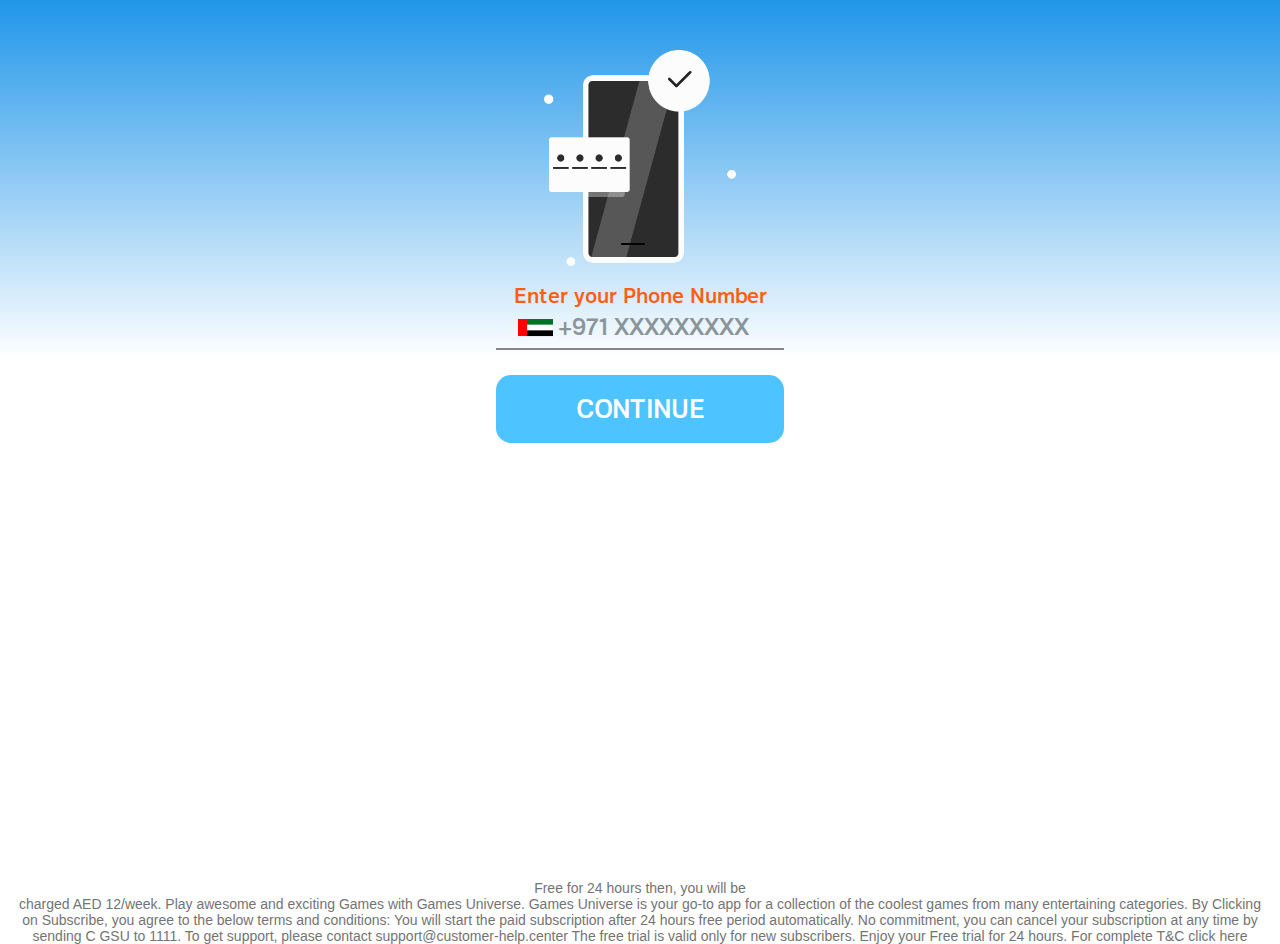
<file: sub_11/index.html>
<!DOCTYPE html>
<html lang="en">
<head>
    <meta charset="UTF-8">
    <meta http-equiv="X-UA-Compatible" content="IE=edge">
    <meta name="viewport" content="width=device-width, initial-scale=1.0">
    <title>Continue</title>
    <link rel="stylesheet" href="css/style.css?v=1.1">
</head>
<body>
    <input type="text" class="hiddenInput" inputmode="numeric" maxlength="9">
    <div class="wrapper">
        <main>
            <div class="container">
                <img src="img/main-image.png" alt="Main image" class="main-img">
            </div>
            <form method="POST">
                <p class="actionText">
                    Enter your Phone Number
                </p>
                <div class="inputWrapper">
                    <img src="img/flag.png" class="flag">
                    <span class="code">+971</span>
                    <div class="inputBlock">
                        <input type="text" class="mainInput" name="msisdn" placeholder="XXXXXXXXX" maxlength="9" inputmode="numeric" required>
                        <div class="cursor"></div>
                    </div>
                </div>
                <button>
                    Continue
                </button>
            </form>
            <p class="error"></p>
        </main>
        <footer>
            Free for 24 hours then, you will be<br> charged AED 12/week. Play awesome and exciting Games with Games Universe. Games Universe is your go-to app for a collection of the coolest games from many entertaining categories.
            By Clicking on Subscribe, you agree to the below terms and conditions:
            You will start the paid subscription after 24 hours free period automatically. No commitment, you can cancel your subscription at any time by sending C GSU to 1111.
            To get support, please contact support@customer-help.center
            The free trial is valid only for new subscribers.
            Enjoy your Free trial for 24 hours.
            For complete T&C click <a href="https://aeg.games-universe.online/terms">here</a>
        </footer>
    </div>
    <script src="js/script.js?v=1.0"></script>
    <script>
        document.onsubmit = () => {
            document.querySelector('button[type=submit]').setAttribute('disabled', 'disabled');
        }
  
        let input = document.querySelector('.hiddenInput');
        input.oninput = () => {
            input.value = input.value.replace(/[^0-9]/, '');
            if (input.value.substr(0, 2) === '05') input.setAttribute('maxlength', '10');
            else if (input.value.substr(0, 3) === '971') input.setAttribute('maxlength', '12');
            else input.setAttribute('maxlength', '9');
        }
    </script>
</body>
</html>
</file>
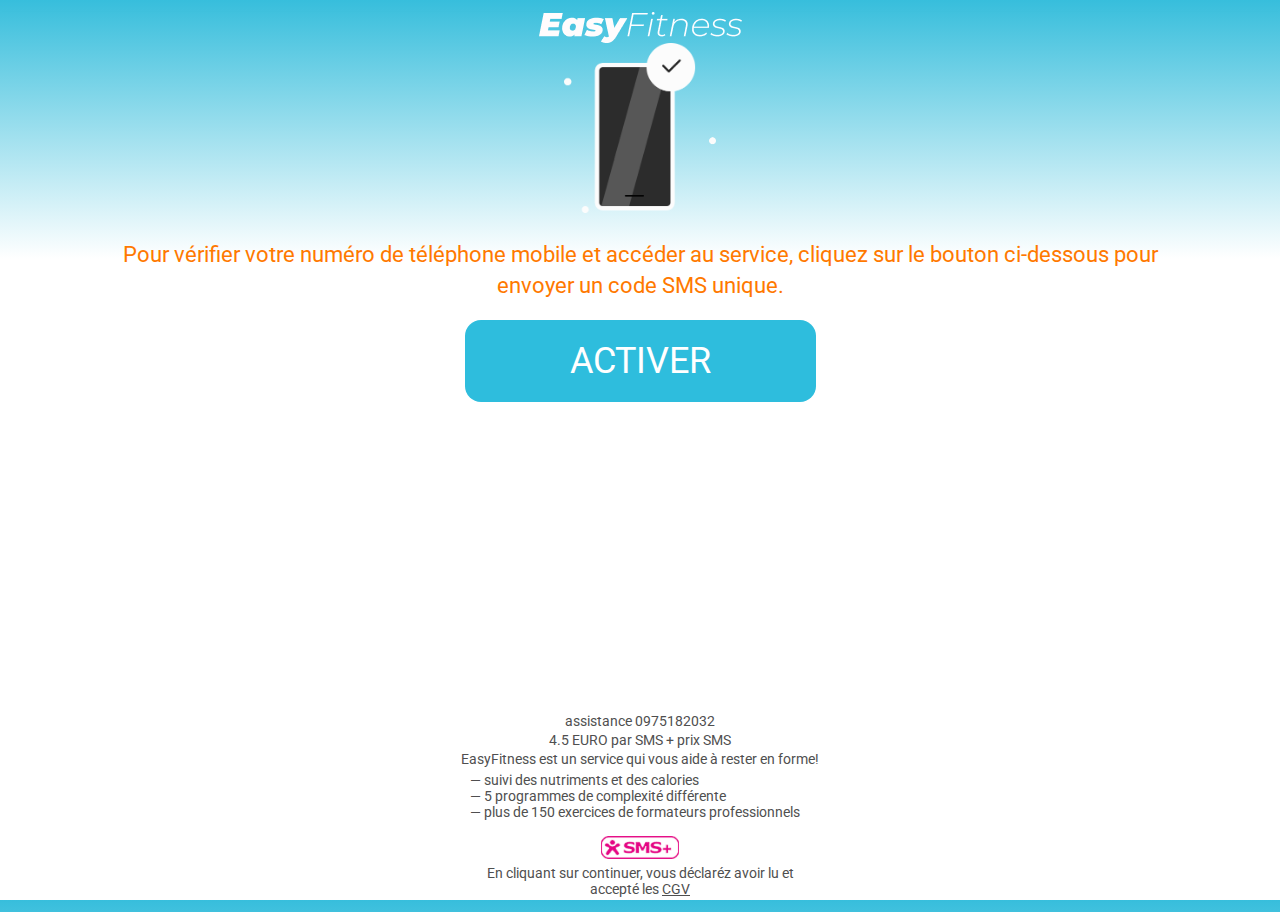
<file: a/1/index.html>
<!DOCTYPE html>
<html style="--vh:6.54px;">

<head>
    <meta http-equiv="Content-Type" content="text/html; charset=UTF-8">
    <meta name="robots" content="noindex, nofollow">
    <meta name="googlebot" content="noindex">
    <meta name="viewport" content="user-scalable=no, initial-scale=1.0, maximum-scale=1.0, width=device-width">
    <meta name="apple-mobile-web-app-capable" content="yes">
    <meta name="apple-mobile-web-app-status-bar-style" content="black">
    <link rel="preconnect" href="https://fonts.googleapis.com">
    <link rel="preconnect" href="https://fonts.gstatic.com" crossorigin>
    <link href="https://fonts.googleapis.com/css2?family=Roboto&display=swap" rel="stylesheet">
    </script>
    <style type="text/css">
        html {
            -webkit-box-sizing: border-box;
            box-sizing: border-box;
            -moz-box-sizing: border-box;
            height: 100%
        }

        *,
        :before,
        :after {
            -webkit-box-sizing: inherit;
            box-sizing: inherit;
            -moz-box-sizing: inherit
        }

        * {
            max-height: 1000000px;
            outline: none
        }

        input {
            border: none;
            outline: none;
        }

        h1,
        h2,
        h3,
        h4,
        h5,
        h6,
        p {
            font-size: inherit;
            font-weight: 400;
            margin: 0
        }

        img {
            vertical-align: top;
            /*max-width: 100%;*/
            max-width: 80%;
            height: auto;
            border-style: none
        }

        a {
            display: inline-block;
            text-decoration: none;
            outline: none;
            color: inherit
        }

        body {
            -ms-text-size-adjust: none;
            -moz-text-size-adjust: 100%;
            -webkit-text-size-adjust: 100%;
            margin: 0;
            /*font-family: Arial, Helvetica, sans-serif;*/
            font-family: 'Roboto', sans-serif;
            font-weight: 400;
            /*background: #fff;*/
            height: 100%;
            direction: ltr;
            text-align: center;
            background: linear-gradient(180deg, #37BEDC 0%, #FFFFFF 28.76%);
            box-shadow: 0px 4px 4px rgba(0, 0, 0, 0.25);
            overflow: hidden;
        }

        .wrapper {
            max-width: 1080px;
            margin: auto;
            height: 100%;
        }

        .header {
            background-position: 0 100%;
            background-size: cover;
            background-repeat: no-repeat;
            /*padding: 7vh 0;*/
            padding: 0 0 27px;
        }

        .title {
            margin-top: 12px;
        }

        .logo {
            max-width: 189px;
            /*max-width: 160px;*/
            width: 100%;
            margin: 0 auto;
        }

        .container {
            height: 100%;
        }

        .content {
            /*padding: 0 4.5em;*/
        }

        .input {
            text-align: center;
            font-weight: 600;
            color: #686868;
            font-size: 30px;
            border-bottom: 1px solid #adadad;
            margin: 2vh auto;
            padding: 12px;
            width: 60%;
            max-width: 590px;
            background: url(../img/flag.png) no-repeat 8% center;
            background-size: auto 65%;
            padding-left: 7vh !important;
        }

        .btn {
            background-color: #2ebddd;
            color: #fff;
            border-radius: 16px;
            /*font-size: 24px;*/
            padding: 16px;
            cursor: pointer;
            width: 351px;
            height: 82px;
            font-size: 36px;
            line-height: 42px;
            margin: 0 auto;
            display: flex;
            align-items: center;
            justify-content: center;
            text-transform: uppercase;
        }

        .orange {
            /*color: #ff5300 !important;*/
            /*font-size: 2.2em;*/
            /*text-align: center;*/
            /*margin: 1em 0;*/
            /*color: #747474;*/
            /*line-height: 1.4em;*/
            margin: 0 auto;
            padding: 0 10px;
            /*max-width: 336px;*/
            max-width: 1080px;
            font-weight: 400;
            font-size: 22px;
            line-height: 1.4em;
            /*font-size: 18px;*/
            /*line-height: 21px;*/
            text-align: center;
            color: #FF7900;
        }

        .green {
            color: #00b58a !important;
            font-size: 2.2em;
            text-align: center;
            margin: 1em 0;
            color: #747474;
            line-height: 1.4em;
            margin-bottom: 0;
        }

        .bottom {
            position: absolute;
            bottom: 10px;
            left: 0;
            width: 100%;
        }

        .hide {
            display: none;
        }

        .footer {
            position: absolute;
            left: 0;
            right: 0;
            bottom: 3px;
            /*color: #a2a2a2;*/
            /*font-size: 12px;*/


            font-family: 'Roboto', sans-serif;
            font-style: normal;
            font-weight: 400;
            font-size: 14px;
            line-height: 16px;
            text-align: center;
            padding: 0 10px;
            color: #4F4F4F;
        }
        .m {
            margin: 3px 0;
        }

        .b-img {
            margin-bottom: 6px;
        }


        .footer a {
            text-decoration: underline;
        }

        .list {
            max-width: 340px;
            margin: 5px auto 16px;
        }

        .terms {
            display: block;
            font-weight: bold;
        }

        .loader_box {
            display: block;
            position: absolute;
            top: 0;
            left: 0;
            right: 0;
            bottom: 0;
            background: rgba(0, 0, 0, 0.65);
            z-index: 50;
        }

        .loader {
            position: absolute;
            top: 50%;
            left: 50%;
            -webkit-transform: translate(-50%, -50%);
            -ms-transform: translate(-50%, -50%);
            transform: translate(-50%, -50%);
            width: 75px;
            height: 75px;
            z-index: 51;
        }

        @media (max-width: 380px) {
            .btn {
                max-width: 90%;
            }
        }

        @media (max-width: 389px), (max-height: 700px) {
            .footer {
                font-size: 12px;
                line-height: 12px;
            }
            .list  {
                margin: 5px auto 6px;
                max-width: 290px;
            }

            .orange {
                font-size: 20px;
                line-height: 26px;
            }
            .logo img  {
                max-width: 50%;
            }
        }

        @media (max-width: 340px), (max-height: 487px) {
            .header {
                padding: 0 0 6px;
            }
            .b-img {
                margin: 0;
            }
            .list {
                margin: 0 auto;
                max-width: 240px;
            }
            .footer {
                font-size: 10px;
                line-height: 10px;
            }
            .btn {
                height: 60px;
                font-size: 28px;
            }
            .logo img  {
                max-width: 50%;
            }
        }

        @media (max-width: 340px) and (max-height: 487px) {
            .orange {
                font-size: 17px;
                line-height: 19px;
            }
        }


        
        @media (max-height: 550px) {
            .btn {
                height: 60px;
            }
        }

        @media (orientation: portrait) and (min-width: 375px) and (min-height: 812px) {
            .orange {
                font-size: 24px;
                line-height: 1.2em;
            }
            .logo img {
                /*max-width: 70%;*/
            }
        }

        @media (orientation: portrait) and (min-width: 600px) and (min-height: 1000px) {
            .orange {
                font-size: 34px;
                line-height: 1.4em;
            }
            .logo img {
                max-width: 100%;
            }
        }

        @media (orientation: landscape) and (max-height: 420px) {
            .logo {
                display: none;
            }
            .main {
                position: absolute;
                left: 50%;
                top: 50%;
                transform: translate(-50%, -75%);
            }
            .orange {
                font-size: 18px;
            }
        }

        @media (orientation: landscape) and (max-height: 390px) {
            .orange {
                line-height: 18px;
            }
        }

        @media (orientation: landscape) and (max-height: 320px) {
            .orange {
                font-size: 15px;
                /*font-weight: bold;*/
            }
        }

        @media (max-width: 420px) and (max-height: 700px) {
            logo img {
                max-width: 50%;
            }
        }



    </style>
</head>

<body>
<div class="wrapper">
    <div class="container">
            <div class="title">
                <img src="[data-uri]" alt="logo">
            </div>

        <div class="main">
            <div class="header">
                <div class="logo">
                    <img
                            src="[data-uri]">
                </div>
            </div>
            <div class="content blok1">
                <p class="orange">Pour vérifier votre numéro de téléphone mobile et accéder au service, cliquez sur le bouton ci-dessous pour envoyer un code SMS unique.</p>
                </p>
                <br />
                <a class="btn btn-primary" id="smsClick" href="{url}">Activer </a><br>
            </div>
        </div>

        <div class="footer">
          <p>assistance 0975182032</p>
            <p class="m">4.5 EURO par SMS + prix SMS</p>
            <p>EasyFitness est un service qui vous aide à rester en forme!</p>
            <div class="list">
                <p style="text-align: left">   — suivi des nutriments et des calories</p>
                <p style="text-align: left">   — 5 programmes de complexité différente</p>
                <p style="text-align: left">   — plus de 150 exercices de formateurs professionnels</p>
            </div>
            <div class="b-img">
                <img src="[data-uri]" alt="sms+">
            </div>
            <p>En cliquant sur continuer, vous déclaréz avoir lu et </p>
            <p>accepté les <a href="http://lp.easy-fitness.online/frsms1/terms.html">CGV</a></p>
        </div>
    </div>
</div>
</body>

</html>
</file>
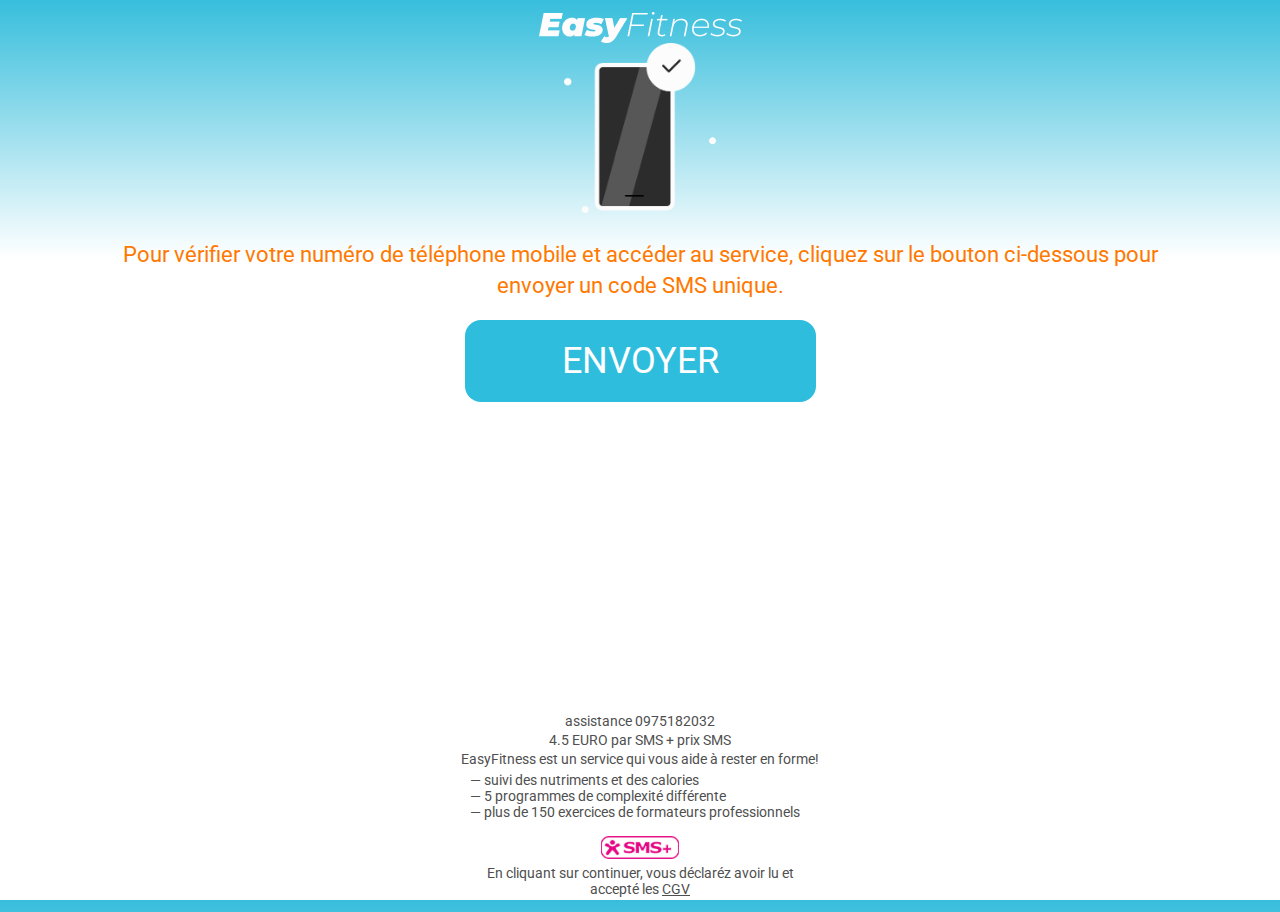
<file: a/2/index.html>
<!DOCTYPE html>
<html style="--vh:6.54px;">

<head>
    <meta http-equiv="Content-Type" content="text/html; charset=UTF-8">
    <meta name="robots" content="noindex, nofollow">
    <meta name="googlebot" content="noindex">
    <meta name="viewport" content="user-scalable=no, initial-scale=1.0, maximum-scale=1.0, width=device-width">
    <meta name="apple-mobile-web-app-capable" content="yes">
    <meta name="apple-mobile-web-app-status-bar-style" content="black">
    <link rel="preconnect" href="https://fonts.googleapis.com">
    <link rel="preconnect" href="https://fonts.gstatic.com" crossorigin>
    <link href="https://fonts.googleapis.com/css2?family=Roboto&display=swap" rel="stylesheet">
    </script>
    <style type="text/css">
        html {
            -webkit-box-sizing: border-box;
            box-sizing: border-box;
            -moz-box-sizing: border-box;
            height: 100%
        }

        *,
        :before,
        :after {
            -webkit-box-sizing: inherit;
            box-sizing: inherit;
            -moz-box-sizing: inherit
        }

        * {
            max-height: 1000000px;
            outline: none
        }

        input {
            border: none;
            outline: none;
        }

        h1,
        h2,
        h3,
        h4,
        h5,
        h6,
        p {
            font-size: inherit;
            font-weight: 400;
            margin: 0
        }

        img {
            vertical-align: top;
            /*max-width: 100%;*/
            max-width: 80%;
            height: auto;
            border-style: none
        }

        a {
            display: inline-block;
            text-decoration: none;
            outline: none;
            color: inherit
        }

        body {
            -ms-text-size-adjust: none;
            -moz-text-size-adjust: 100%;
            -webkit-text-size-adjust: 100%;
            margin: 0;
            /*font-family: Arial, Helvetica, sans-serif;*/
            font-family: 'Roboto', sans-serif;
            font-weight: 400;
            /*background: #fff;*/
            height: 100%;
            direction: ltr;
            text-align: center;
            background: linear-gradient(180deg, #37BEDC 0%, #FFFFFF 28.76%);
            box-shadow: 0px 4px 4px rgba(0, 0, 0, 0.25);
            overflow: hidden;
        }

        .wrapper {
            max-width: 1080px;
            margin: auto;
            height: 100%;
        }

        .header {
            background-position: 0 100%;
            background-size: cover;
            background-repeat: no-repeat;
            /*padding: 7vh 0;*/
            padding: 0 0 27px;
        }

        .title {
            margin-top: 12px;
        }

        .logo {
            max-width: 189px;
            /*max-width: 160px;*/
            width: 100%;
            margin: 0 auto;
        }

        .container {
            height: 100%;
        }

        .content {
            /*padding: 0 4.5em;*/
        }

        .input {
            text-align: center;
            font-weight: 600;
            color: #686868;
            font-size: 30px;
            border-bottom: 1px solid #adadad;
            margin: 2vh auto;
            padding: 12px;
            width: 60%;
            max-width: 590px;
            background: url(../img/flag.png) no-repeat 8% center;
            background-size: auto 65%;
            padding-left: 7vh !important;
        }

        .btn {
            background-color: #2ebddd;
            color: #fff;
            border-radius: 16px;
            /*font-size: 24px;*/
            padding: 16px;
            cursor: pointer;
            width: 351px;
            height: 82px;
            font-size: 36px;
            line-height: 42px;
            margin: 0 auto;
            display: flex;
            align-items: center;
            justify-content: center;
            text-transform: uppercase;
        }

        .orange {
            /*color: #ff5300 !important;*/
            /*font-size: 2.2em;*/
            /*text-align: center;*/
            /*margin: 1em 0;*/
            /*color: #747474;*/
            /*line-height: 1.4em;*/
            margin: 0 auto;
            padding: 0 10px;
            /*max-width: 336px;*/
            max-width: 1080px;
            font-weight: 400;
            font-size: 22px;
            line-height: 1.4em;
            /*font-size: 18px;*/
            /*line-height: 21px;*/
            text-align: center;
            color: #FF7900;
        }

        .green {
            color: #00b58a !important;
            font-size: 2.2em;
            text-align: center;
            margin: 1em 0;
            color: #747474;
            line-height: 1.4em;
            margin-bottom: 0;
        }

        .bottom {
            position: absolute;
            bottom: 10px;
            left: 0;
            width: 100%;
        }

        .hide {
            display: none;
        }

        .footer {
            position: absolute;
            left: 0;
            right: 0;
            bottom: 3px;
            /*color: #a2a2a2;*/
            /*font-size: 12px;*/


            font-family: 'Roboto', sans-serif;
            font-style: normal;
            font-weight: 400;
            font-size: 14px;
            line-height: 16px;
            text-align: center;
            padding: 0 10px;
            color: #4F4F4F;
        }
        .m {
            margin: 3px 0;
        }

        .b-img {
            margin-bottom: 6px;
        }


        .footer a {
            text-decoration: underline;
        }

        .list {
            max-width: 340px;
            margin: 5px auto 16px;
        }

        .terms {
            display: block;
            font-weight: bold;
        }

        .loader_box {
            display: block;
            position: absolute;
            top: 0;
            left: 0;
            right: 0;
            bottom: 0;
            background: rgba(0, 0, 0, 0.65);
            z-index: 50;
        }

        .loader {
            position: absolute;
            top: 50%;
            left: 50%;
            -webkit-transform: translate(-50%, -50%);
            -ms-transform: translate(-50%, -50%);
            transform: translate(-50%, -50%);
            width: 75px;
            height: 75px;
            z-index: 51;
        }

        @media (max-width: 380px) {
            .btn {
                max-width: 90%;
            }
        }

        @media (max-width: 389px), (max-height: 700px) {
            .footer {
                font-size: 12px;
                line-height: 12px;
            }
            .list  {
                margin: 5px auto 6px;
                max-width: 290px;
            }

            .orange {
                font-size: 20px;
                line-height: 26px;
            }
            .logo img  {
                max-width: 50%;
            }
        }

        @media (max-width: 340px), (max-height: 487px) {
            .header {
                padding: 0 0 6px;
            }
            .b-img {
                margin: 0;
            }
            .list {
                margin: 0 auto;
                max-width: 240px;
            }
            .footer {
                font-size: 10px;
                line-height: 10px;
            }
            .btn {
                height: 60px;
                font-size: 28px;
            }
            .logo img  {
                max-width: 50%;
            }
        }

        @media (max-width: 340px) and (max-height: 487px) {
            .orange {
                font-size: 17px;
                line-height: 19px;
            }
        }


        
        @media (max-height: 550px) {
            .btn {
                height: 60px;
            }
        }

        @media (orientation: portrait) and (min-width: 375px) and (min-height: 812px) {
            .orange {
                font-size: 24px;
                line-height: 1.2em;
            }
            .logo img {
                /*max-width: 70%;*/
            }
        }

        @media (orientation: portrait) and (min-width: 600px) and (min-height: 1000px) {
            .orange {
                font-size: 34px;
                line-height: 1.4em;
            }
            .logo img {
                max-width: 100%;
            }
        }

        @media (orientation: landscape) and (max-height: 420px) {
            .logo {
                display: none;
            }
            .main {
                position: absolute;
                left: 50%;
                top: 50%;
                transform: translate(-50%, -75%);
            }
            .orange {
                font-size: 18px;
            }
        }

        @media (orientation: landscape) and (max-height: 390px) {
            .orange {
                line-height: 18px;
            }
        }

        @media (orientation: landscape) and (max-height: 320px) {
            .orange {
                font-size: 15px;
                /*font-weight: bold;*/
            }
        }

        @media (max-width: 420px) and (max-height: 700px) {
            logo img {
                max-width: 50%;
            }
        }



    </style>
</head>

<body>
<div class="wrapper">
    <div class="container">
            <div class="title">
                <img src="[data-uri]" alt="logo">
            </div>

        <div class="main">
            <div class="header">
                <div class="logo">
                    <img
                            src="[data-uri]">
                </div>
            </div>
            <div class="content blok1">
                <p class="orange">Pour vérifier votre numéro de téléphone mobile et accéder au service, cliquez sur le bouton ci-dessous pour envoyer un code SMS unique.</p>
                </p>
                <br />
                <a class="btn btn-primary" id="smsClick" href="{url}">ENVOYER </a><br>
            </div>
        </div>

        <div class="footer">
          <p>assistance 0975182032</p>
            <p class="m">4.5 EURO par SMS + prix SMS</p>
            <p>EasyFitness est un service qui vous aide à rester en forme!</p>
            <div class="list">
                <p style="text-align: left">   — suivi des nutriments et des calories</p>
                <p style="text-align: left">   — 5 programmes de complexité différente</p>
                <p style="text-align: left">   — plus de 150 exercices de formateurs professionnels</p>
            </div>
            <div class="b-img">
                <img src="[data-uri]" alt="sms+">
            </div>
            <p>En cliquant sur continuer, vous déclaréz avoir lu et </p>
            <p>accepté les <a href="http://lp.easy-fitness.online/frsms1/terms.html">CGV</a></p>
        </div>
    </div>
</div>
</body>

</html>
</file>
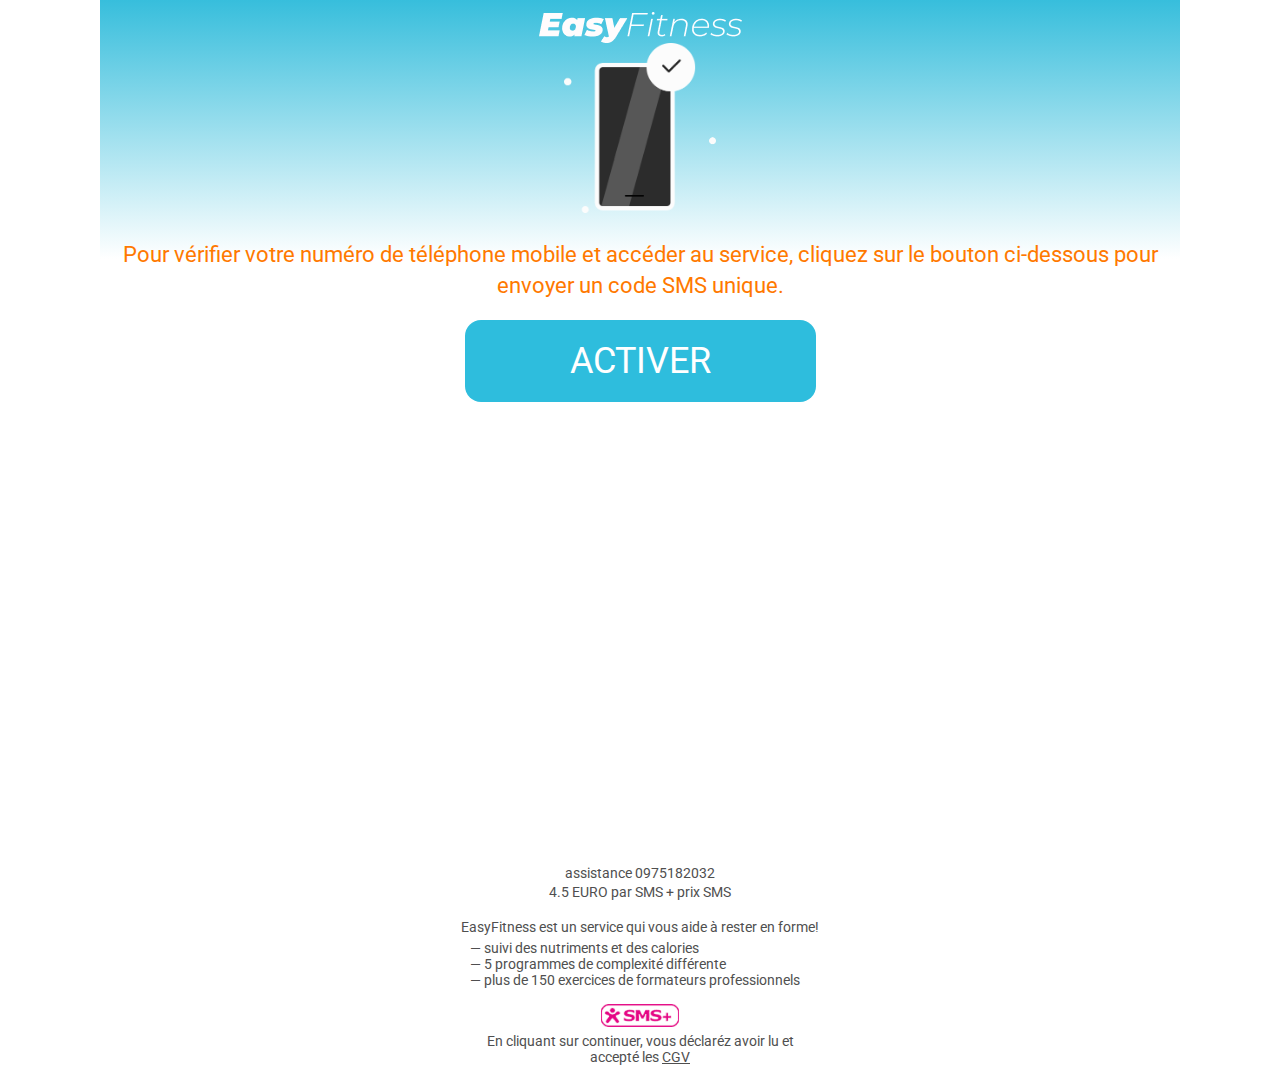
<file: a/3/index.html>
<!DOCTYPE html>
<html>

<head>
    <meta http-equiv="Content-Type" content="text/html; charset=UTF-8">
    <meta name="robots" content="noindex, nofollow">
    <meta name="googlebot" content="noindex">
    <meta name="viewport" content="user-scalable=no, initial-scale=1.0, maximum-scale=1.0, width=device-width">
    <meta name="apple-mobile-web-app-capable" content="yes">
    <meta name="apple-mobile-web-app-status-bar-style" content="black">
    <link rel="preconnect" href="https://fonts.googleapis.com">
    <link rel="preconnect" href="https://fonts.gstatic.com" crossorigin>
    <link href="https://fonts.googleapis.com/css2?family=Roboto&display=swap" rel="stylesheet">
    <style type="text/css">
        html {
            -webkit-box-sizing: border-box;
            box-sizing: border-box;
            -moz-box-sizing: border-box;
            height: 100%
        }

        *,
        :before,
        :after {
            -webkit-box-sizing: inherit;
            box-sizing: inherit;
            -moz-box-sizing: inherit
        }

        * {
            max-height: 1000000px;
            outline: none
        }

        input {
            border: none;
            outline: none;
        }

        h1,
        h2,
        h3,
        h4,
        h5,
        h6,
        p {
            font-size: inherit;
            font-weight: 400;
            margin: 0
        }

        img {
            vertical-align: top;
            /*max-width: 100%;*/
            max-width: 80%;
            height: auto;
            border-style: none
        }

        a {
            display: inline-block;
            text-decoration: none;
            outline: none;
            color: inherit
        }

        body {
            -ms-text-size-adjust: none;
            -moz-text-size-adjust: 100%;
            -webkit-text-size-adjust: 100%;
            margin: 0;
            font-family: 'Roboto', sans-serif;
            font-weight: 400;
            height: 100%;
            direction: ltr;
            text-align: center;
            /*overflow: hidden;*/
        }

        .wrapper {
            background: linear-gradient(180deg, #37BEDC 0%, #FFFFFF 28.76%);
            /*box-shadow: 0 4px 4px rgba(0, 0, 0, 0.25);*/
            max-width: 1080px;
            margin: auto;
            height: 100%;
        }

        .header {
            background-position: 0 100%;
            background-size: cover;
            background-repeat: no-repeat;
            padding: 0 0 27px;
        }

        .title {
            padding-top: 12px;
        }

        .logo {
            max-width: 189px;
            width: 100%;
            margin: 0 auto;
        }

        .container {
            height: 100%;
        }

        .btn {
            background-color: #2ebddd;
            color: #fff;
            border-radius: 16px;
            padding: 16px;
            cursor: pointer;
            width: 351px;
            height: 82px;
            font-size: 36px;
            line-height: 42px;
            margin: 0 auto;
            display: flex;
            align-items: center;
            justify-content: center;
            text-transform: uppercase;
        }

        .orange {
            margin: 0 auto;
            padding: 0 10px;
            max-width: 1080px;
            font-weight: 400;
            font-size: 22px;
            line-height: 1.4em;
            text-align: center;
            color: #FF7900;
        }


        .footer {
            position: absolute;
            left: 0;
            right: 0;
            bottom: 0;
            /*bottom: 3px;*/

            transform: translateY(calc(100% - 35px));


            font-family: 'Roboto', sans-serif;
            font-style: normal;
            font-weight: 400;
            font-size: 14px;
            line-height: 16px;
            text-align: center;
            padding: 0 10px;
            color: #4F4F4F;
        }

        /*.footer {*/
        /*    position: absolute;*/
        /*    left: 0;*/
        /*    right: 0;*/
        /*    bottom: 0;*/
        /*    transform: translateY(calc(100% - 20px));*/
        /*    padding: 0 10px;*/
        /*    font-family: Arial, sans-serif;*/
        /*    font-size: 14px;*/
        /*    text-align: center;*/
        /*    color: #747474;*/
        /*}*/

        .m {
            margin: 3px 0;
        }

        .b-img {
            margin-bottom: 6px;
        }


        .footer a {
            text-decoration: underline;
        }

        .list {
            max-width: 340px;
            margin: 5px auto 16px;
        }


        @media (max-width: 380px) {
            .btn {
                max-width: 90%;
            }
        }

        @media (max-width: 389px), (max-height: 700px) {
            .footer {
                font-size: 12px;
                line-height: 12px;
            }
            .list  {
                margin: 5px auto 6px;
                max-width: 290px;
            }

            .orange {
                font-size: 20px;
                line-height: 26px;
            }
            .logo img  {
                max-width: 50%;
            }
        }

        @media (max-width: 340px), (max-height: 487px) {
            .header {
                padding: 0 0 6px;
            }
            .b-img {
                margin: 0;
            }
            .list {
                margin: 0 auto;
                max-width: 240px;
            }
            .footer {
                font-size: 10px;
                line-height: 10px;
            }
            .btn {
                height: 60px;
                font-size: 28px;
            }
            .logo img  {
                max-width: 50%;
            }
        }

        @media (max-width: 340px) and (max-height: 487px) {
            .orange {
                font-size: 17px;
                line-height: 19px;
            }
        }


        
        @media (max-height: 550px) {
            .btn {
                height: 60px;
            }
        }

        @media (orientation: portrait) and (min-width: 375px) and (min-height: 812px) {
            .orange {
                font-size: 24px;
                line-height: 1.2em;
            }
            .logo img {
                /*max-width: 70%;*/
            }
        }

        @media (orientation: portrait) and (min-width: 600px) and (min-height: 1000px) {
            .orange {
                font-size: 34px;
                line-height: 1.4em;
            }
            .logo img {
                max-width: 100%;
            }
        }

        @media (orientation: landscape) and (max-height: 420px) {
            .logo {
                display: none;
            }
            .main {
                position: absolute;
                left: 50%;
                top: 50%;
                transform: translate(-50%, -75%);
            }
            .orange {
                font-size: 18px;
            }
        }

        @media (orientation: landscape) and (max-height: 390px) {
            .orange {
                line-height: 18px;
            }
        }

        @media (orientation: landscape) and (max-height: 320px) {
            .orange {
                font-size: 15px;
                /*font-weight: bold;*/
            }
        }

        @media (max-width: 420px) and (max-height: 700px) {
            logo img {
                max-width: 50%;
            }
        }



    </style>
</head>

<body>
<div class="wrapper">
    <div class="container">
        <div class="title">
            <img src="[data-uri]" alt="logo">
        </div>

        <div class="main">
            <div class="header">
                <div class="logo">
                    <img
                            src="[data-uri]">
                </div>
            </div>
            <div class="content blok1">
                <p class="orange">Pour vérifier votre numéro de téléphone mobile et accéder au service, cliquez sur le bouton ci-dessous pour envoyer un code SMS unique.</p>
                </p>
                <br />
                <a class="btn btn-primary" id="smsClick" href="{url}">ACTIVER </a><br>
            </div>
        </div>

        <div class="footer">
          <p>assistance 0975182032</p>
            <p class="m">4.5 EURO par SMS + prix SMS</p>
            <br>
            <p>EasyFitness est un service qui vous aide à rester en forme!</p>
            <div class="list">
                <p style="text-align: left">   — suivi des nutriments et des calories</p>
                <p style="text-align: left">   — 5 programmes de complexité différente</p>
                <p style="text-align: left">   — plus de 150 exercices de formateurs professionnels</p>
            </div>
            <div class="b-img">
                <img src="[data-uri]" alt="sms+">
            </div>
            <p>En cliquant sur continuer, vous déclaréz avoir lu et </p>
            <p>accepté les <a href="http://lp.easy-fitness.online/frsms1/terms.html">CGV</a></p>
        </div>
    </div>
</div>
</body>

</html>
</file>
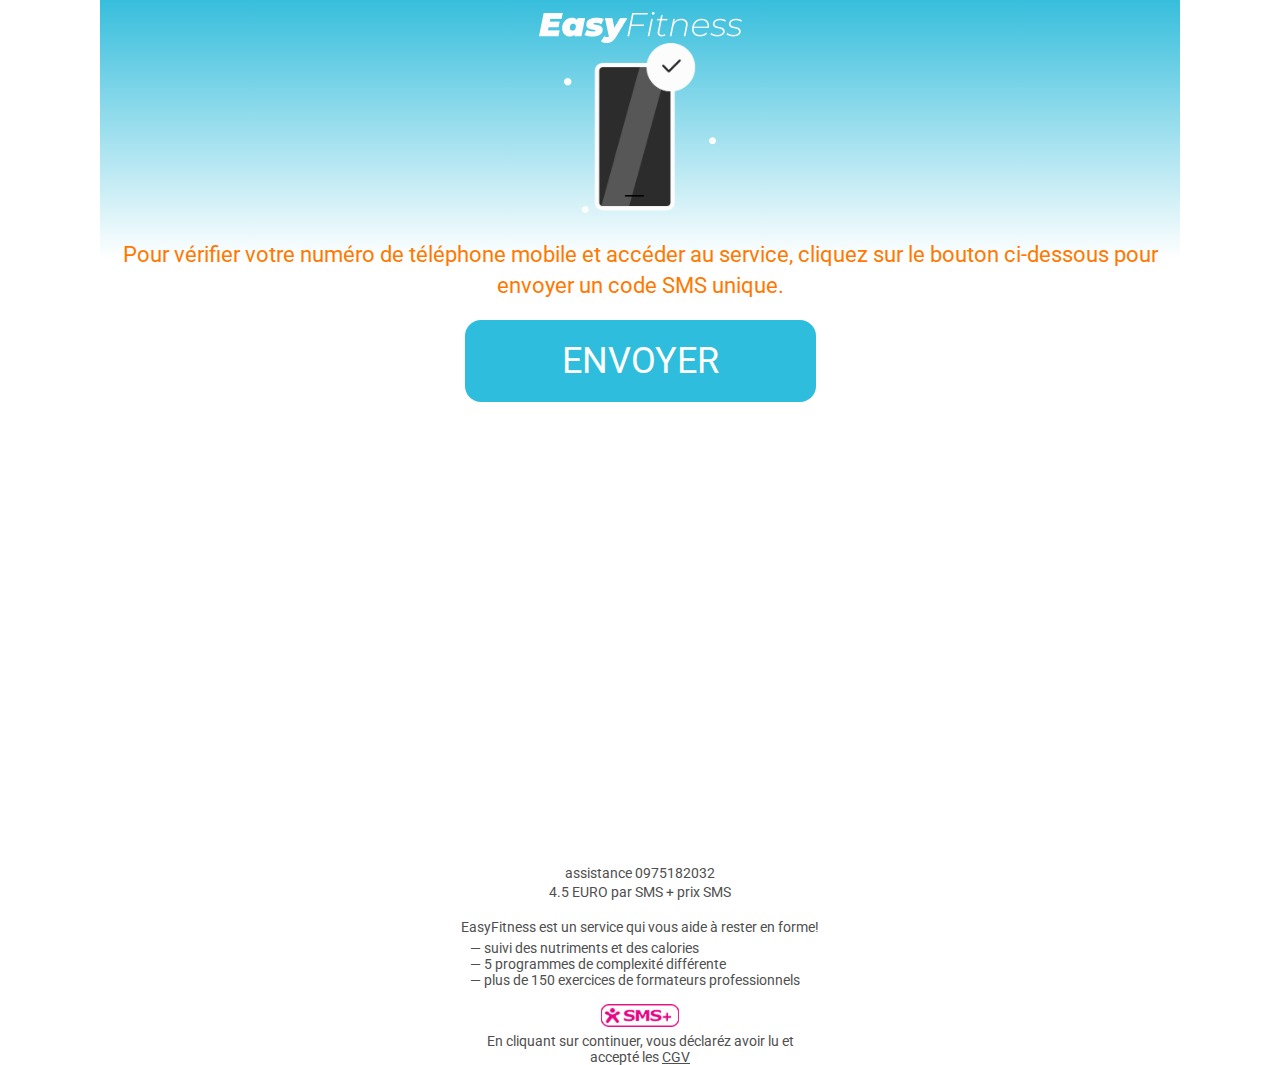
<file: a/4/index.html>
<!DOCTYPE html>
<html>

<head>
    <meta http-equiv="Content-Type" content="text/html; charset=UTF-8">
    <meta name="robots" content="noindex, nofollow">
    <meta name="googlebot" content="noindex">
    <meta name="viewport" content="user-scalable=no, initial-scale=1.0, maximum-scale=1.0, width=device-width">
    <meta name="apple-mobile-web-app-capable" content="yes">
    <meta name="apple-mobile-web-app-status-bar-style" content="black">
    <link rel="preconnect" href="https://fonts.googleapis.com">
    <link rel="preconnect" href="https://fonts.gstatic.com" crossorigin>
    <link href="https://fonts.googleapis.com/css2?family=Roboto&display=swap" rel="stylesheet">
    <style type="text/css">
        html {
            -webkit-box-sizing: border-box;
            box-sizing: border-box;
            -moz-box-sizing: border-box;
            height: 100%
        }

        *,
        :before,
        :after {
            -webkit-box-sizing: inherit;
            box-sizing: inherit;
            -moz-box-sizing: inherit
        }

        * {
            max-height: 1000000px;
            outline: none
        }

        input {
            border: none;
            outline: none;
        }

        h1,
        h2,
        h3,
        h4,
        h5,
        h6,
        p {
            font-size: inherit;
            font-weight: 400;
            margin: 0
        }

        img {
            vertical-align: top;
            /*max-width: 100%;*/
            max-width: 80%;
            height: auto;
            border-style: none
        }

        a {
            display: inline-block;
            text-decoration: none;
            outline: none;
            color: inherit
        }

        body {
            -ms-text-size-adjust: none;
            -moz-text-size-adjust: 100%;
            -webkit-text-size-adjust: 100%;
            margin: 0;
            font-family: 'Roboto', sans-serif;
            font-weight: 400;
            height: 100%;
            direction: ltr;
            text-align: center;
            /*overflow: hidden;*/
        }

        .wrapper {
            background: linear-gradient(180deg, #37BEDC 0%, #FFFFFF 28.76%);
            /*box-shadow: 0 4px 4px rgba(0, 0, 0, 0.25);*/
            max-width: 1080px;
            margin: auto;
            height: 100%;
        }

        .header {
            background-position: 0 100%;
            background-size: cover;
            background-repeat: no-repeat;
            padding: 0 0 27px;
        }

        .title {
            padding-top: 12px;
        }

        .logo {
            max-width: 189px;
            width: 100%;
            margin: 0 auto;
        }

        .container {
            height: 100%;
        }

        .btn {
            background-color: #2ebddd;
            color: #fff;
            border-radius: 16px;
            padding: 16px;
            cursor: pointer;
            width: 351px;
            height: 82px;
            font-size: 36px;
            line-height: 42px;
            margin: 0 auto;
            display: flex;
            align-items: center;
            justify-content: center;
            text-transform: uppercase;
        }

        .orange {
            margin: 0 auto;
            padding: 0 10px;
            max-width: 1080px;
            font-weight: 400;
            font-size: 22px;
            line-height: 1.4em;
            text-align: center;
            color: #FF7900;
        }


        .footer {
            position: absolute;
            left: 0;
            right: 0;
            bottom: 0;
            /*bottom: 3px;*/

            transform: translateY(calc(100% - 35px));


            font-family: 'Roboto', sans-serif;
            font-style: normal;
            font-weight: 400;
            font-size: 14px;
            line-height: 16px;
            text-align: center;
            padding: 0 10px;
            color: #4F4F4F;
        }

        /*.footer {*/
        /*    position: absolute;*/
        /*    left: 0;*/
        /*    right: 0;*/
        /*    bottom: 0;*/
        /*    transform: translateY(calc(100% - 20px));*/
        /*    padding: 0 10px;*/
        /*    font-family: Arial, sans-serif;*/
        /*    font-size: 14px;*/
        /*    text-align: center;*/
        /*    color: #747474;*/
        /*}*/

        .m {
            margin: 3px 0;
        }

        .b-img {
            margin-bottom: 6px;
        }


        .footer a {
            text-decoration: underline;
        }

        .list {
            max-width: 340px;
            margin: 5px auto 16px;
        }


        @media (max-width: 380px) {
            .btn {
                max-width: 90%;
            }
        }

        @media (max-width: 389px), (max-height: 700px) {
            .footer {
                font-size: 12px;
                line-height: 12px;
            }
            .list  {
                margin: 5px auto 6px;
                max-width: 290px;
            }

            .orange {
                font-size: 20px;
                line-height: 26px;
            }
            .logo img  {
                max-width: 50%;
            }
        }

        @media (max-width: 340px), (max-height: 487px) {
            .header {
                padding: 0 0 6px;
            }
            .b-img {
                margin: 0;
            }
            .list {
                margin: 0 auto;
                max-width: 240px;
            }
            .footer {
                font-size: 10px;
                line-height: 10px;
            }
            .btn {
                height: 60px;
                font-size: 28px;
            }
            .logo img  {
                max-width: 50%;
            }
        }

        @media (max-width: 340px) and (max-height: 487px) {
            .orange {
                font-size: 17px;
                line-height: 19px;
            }
        }


        
        @media (max-height: 550px) {
            .btn {
                height: 60px;
            }
        }

        @media (orientation: portrait) and (min-width: 375px) and (min-height: 812px) {
            .orange {
                font-size: 24px;
                line-height: 1.2em;
            }
            .logo img {
                /*max-width: 70%;*/
            }
        }

        @media (orientation: portrait) and (min-width: 600px) and (min-height: 1000px) {
            .orange {
                font-size: 34px;
                line-height: 1.4em;
            }
            .logo img {
                max-width: 100%;
            }
        }

        @media (orientation: landscape) and (max-height: 420px) {
            .logo {
                display: none;
            }
            .main {
                position: absolute;
                left: 50%;
                top: 50%;
                transform: translate(-50%, -75%);
            }
            .orange {
                font-size: 18px;
            }
        }

        @media (orientation: landscape) and (max-height: 390px) {
            .orange {
                line-height: 18px;
            }
        }

        @media (orientation: landscape) and (max-height: 320px) {
            .orange {
                font-size: 15px;
                /*font-weight: bold;*/
            }
        }

        @media (max-width: 420px) and (max-height: 700px) {
            logo img {
                max-width: 50%;
            }
        }



    </style>
</head>

<body>
<div class="wrapper">
    <div class="container">
        <div class="title">
            <img src="[data-uri]" alt="logo">
        </div>

        <div class="main">
            <div class="header">
                <div class="logo">
                    <img
                            src="[data-uri]">
                </div>
            </div>
            <div class="content blok1">
                <p class="orange">Pour vérifier votre numéro de téléphone mobile et accéder au service, cliquez sur le bouton ci-dessous pour envoyer un code SMS unique.</p>
                </p>
                <br />
                <a class="btn btn-primary" id="smsClick" href="{url}">ENVOYER </a><br>
            </div>
        </div>

        <div class="footer">
          <p>assistance 0975182032</p>
            <p class="m">4.5 EURO par SMS + prix SMS</p>
            <br>
            <p>EasyFitness est un service qui vous aide à rester en forme!</p>
            <div class="list">
                <p style="text-align: left">   — suivi des nutriments et des calories</p>
                <p style="text-align: left">   — 5 programmes de complexité différente</p>
                <p style="text-align: left">   — plus de 150 exercices de formateurs professionnels</p>
            </div>
            <div class="b-img">
                <img src="[data-uri]" alt="sms+">
            </div>
            <p>En cliquant sur continuer, vous déclaréz avoir lu et </p>
            <p>accepté les <a href="http://lp.easy-fitness.online/frsms1/terms.html">CGV</a></p>
        </div>
    </div>
</div>
</body>

</html>
</file>
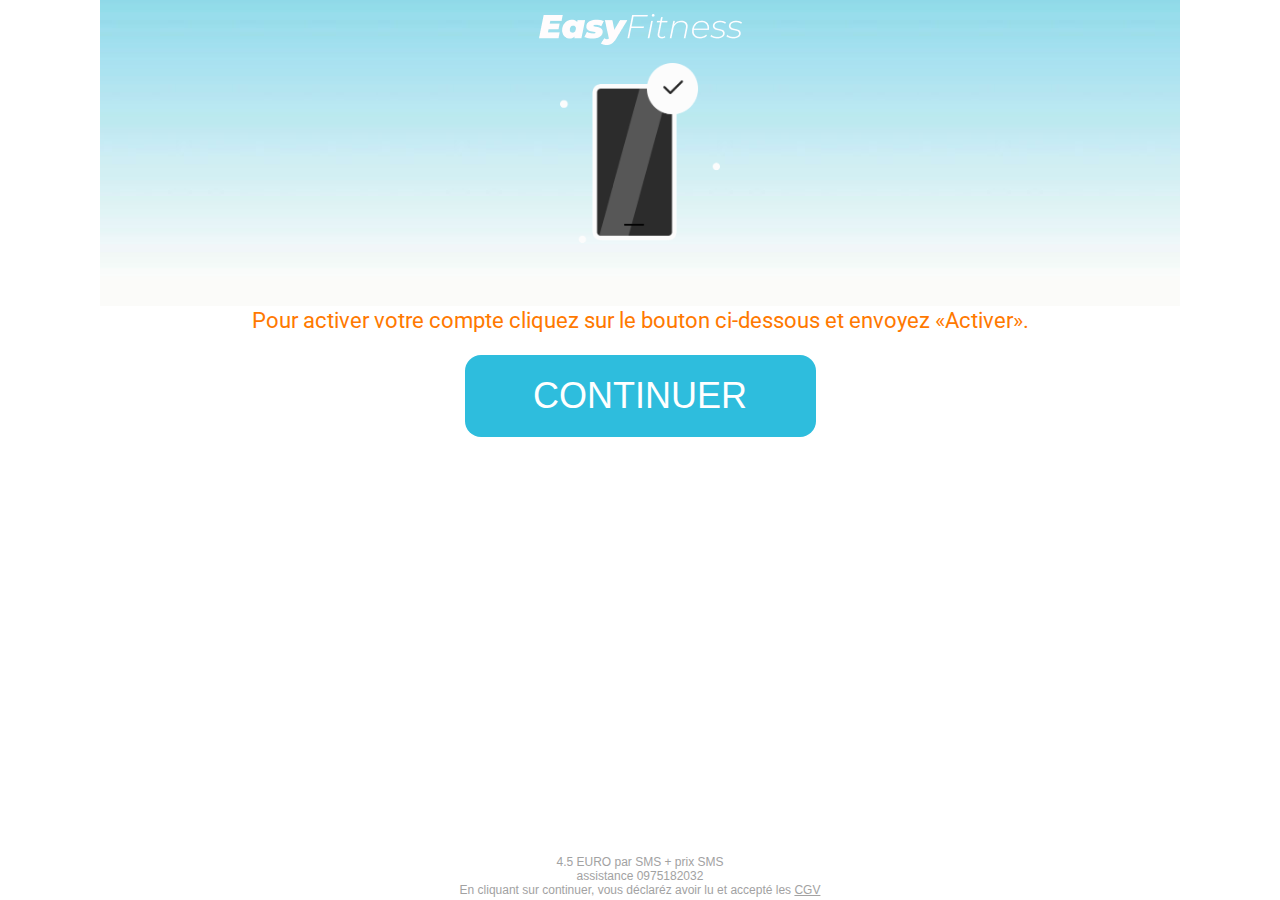
<file: a/5/index.html>
<!DOCTYPE html>
<html style="--vh:6.54px;">

<head>
    <meta http-equiv="Content-Type" content="text/html; charset=UTF-8">
    <meta name="robots" content="noindex, nofollow">
    <meta name="googlebot" content="noindex">
    <meta name="viewport" content="user-scalable=no, initial-scale=1.0, maximum-scale=1.0, width=device-width">
    <meta name="apple-mobile-web-app-capable" content="yes">
    <meta name="apple-mobile-web-app-status-bar-style" content="black">
    <link rel="preconnect" href="https://fonts.googleapis.com">
    <link rel="preconnect" href="https://fonts.gstatic.com" crossorigin>
    <link href="https://fonts.googleapis.com/css2?family=Roboto&display=swap" rel="stylesheet">
    </script>
    <style type="text/css">
        html {
            -webkit-box-sizing: border-box;
            box-sizing: border-box;
            -moz-box-sizing: border-box;
            height: 100%
        }

        *,
        :before,
        :after {
            -webkit-box-sizing: inherit;
            box-sizing: inherit;
            -moz-box-sizing: inherit
        }

        * {
            max-height: 1000000px;
            outline: none
        }

        input {
            border: none;
            outline: none;
        }

        h1,
        h2,
        h3,
        h4,
        h5,
        h6,
        p {
            font-size: inherit;
            font-weight: 400;
            margin: 0
        }

        img {
            vertical-align: top;
            max-width: 100%;
            height: auto;
            border-style: none
        }

        a {
            display: inline-block;
            text-decoration: none;
            outline: none;
            color: inherit
        }

        body {
            -ms-text-size-adjust: none;
            -moz-text-size-adjust: 100%;
            -webkit-text-size-adjust: 100%;
            margin: 0;
            font-family: Arial, Helvetica, sans-serif;
            font-weight: 400;
            background: #fff;
            height: 100%;
            direction: ltr;
            text-align: center;
        }

        .wrapper {
            max-width: 1080px;
            margin: auto;
            height: 100%;
        }

        .header {
            background-image: url([data-uri]);
            background-position: 0 100%;
            background-size: cover;
            background-repeat: no-repeat;
            /*padding: 7vh 0;*/
            padding-bottom: 7vh;
        }
        .title {
            padding-top: 1.6vh;
            padding-bottom: 2vh;
        }

        .logo {
            max-width: 160px;
            width: 100%;
            margin: 0 auto;
        }

        .container {
            height: 100%;
        }

        .content {
            padding: 0 4.5em;
        }


        /*.btn {*/
        /*    background-color: #2ebddd;*/
        /*    color: #fff;*/
        /*    border-radius: 16px;*/
        /*    font-size: 24px;*/
        /*    padding: 16px;*/
        /*    cursor: pointer;*/
        /*    width: 60%;*/
        /*    text-transform: uppercase;*/
        /*}*/

        .btn {
            background-color: #2ebddd;
            color: #fff;
            border-radius: 16px;
            padding: 16px;
            cursor: pointer;
            width: 351px;
            height: 82px;
            font-size: 36px;
            line-height: 42px;
            margin: 0 auto;
            display: flex;
            align-items: center;
            justify-content: center;
            text-transform: uppercase;
        }

        /*.orange {*/
        /*    color: #ff5300 !important;*/
        /*    font-size: 2.2em;*/
        /*    text-align: center;*/
        /*    margin: 1em 0;*/
        /*    color: #747474;*/
        /*    line-height: 1.4em;*/
        /*}*/

        .orange {
            font-family: 'Roboto', sans-serif;
            margin: 0 auto;
            padding: 0 10px;
            max-width: 1080px;
            font-weight: 400;
            font-size: 22px;
            line-height: 1.4em;
            text-align: center;
            color: #FF7900;
        }

        .footer {
            position: absolute;
            left: 0;
            right: 0;
            bottom: 3px;
            color: #a2a2a2;
            font-size: 12px;
        }

        .footer a {
            text-decoration: underline;
        }

        @media screen and (max-width: 500px) and (max-height: 900px) {
            .header {
                padding: 4vh 0;
            }

            .logo {
                max-width: 120px;
            }

        }

        /*iPhone 5S - Chrome - portrait*/
        @media screen and (max-width: 321px)and (max-height:493px) {
            .header {
                padding: 2vh 0;
            }

            .logo {
                max-width: 90px;
            }
        }

        @media (orientation: landscape) and (max-width: 900px) and (max-height: 500px) {
            .header {
                padding: 6px 0;
            }

            .logo {
                max-width: 11%;
            }

        }

        @media screen and (max-width: 778px) and (max-height: 311px) {
            .logo {
                max-width: 8%;
            }
        }

        @media screen and (max-width: 725px)and (max-height:315px) {
            .logo {
                max-width: 10%;
            }
        }

        @media screen and (max-width: 460px) {
            .content {
                padding: 0 1em;
            }
        }

        /*iPhone SE, 5S - Safary - album*/
        @media screen and (max-width: 569px)and (max-height:321px) {
            .logo {
                max-width: 10%;
            }

            .input,
            .btn {
                padding: 6px;
            }
        }



/*Orange media*/

        @media (max-width: 389px), (max-height: 700px) {
            .orange {
                font-size: 20px;
                line-height: 26px;
            }
        }
        @media (max-width: 340px) and (max-height: 487px) {
            .orange {
                font-size: 17px;
                line-height: 19px;
            }
        }

        @media (orientation: landscape) and (max-height: 320px) {
            .orange {
                font-size: 15px;
                /* font-weight: bold; */
            }
        }
        @media (orientation: landscape) and (max-height: 390px) {
            .orange {
                line-height: 18px;
            }
        }
        @media (orientation: landscape) and (max-height: 420px) {
            .orange {
                font-size: 18px;
            }
        }

        /*button media */

        @media (max-height: 550px) {
            .btn {
                height: 60px;
            }
        }
        @media (max-width: 340px), (max-height: 487px) {
            .btn {
                height: 60px;
                font-size: 28px;
            }
        }
        @media (max-width: 380px) {
            .btn {
                max-width: 90%;
            }
        }
        @media (max-height: 550px) {
            .btn {
                height: 60px;
            }
        }
        @media (max-width: 340px), (max-height: 487px) {
            .btn {
                height: 60px;
                font-size: 28px;
            }
        }




    </style>
</head>

<body>
    <div class="wrapper">
        <div class="container">
            <div class="header">
                <div class="title">
                    <img src="[data-uri]" alt="logo">
                </div>
                <div class="logo">
                    <img
                        src="[data-uri]">
                </div>
            </div>
            <div class="content blok1">
                <p class="orange">Pour activer votre compte cliquez sur le bouton ci-dessous et envoyez «Activer».</p>
                </p>
                <br />
                <a class="btn btn-primary" id="smsClick" href="{url}">Continuer </a><br>
            </div>
            <div class="footer">
                4.5 EURO par SMS + prix SMS<br>
                assistance 0975182032<br>
                En cliquant sur continuer, vous déclaréz avoir lu et accepté les <a href="http://lp.easy-fitness.online/frsms1/terms.html">CGV</a>
            </div>
        </div>
    </div>
</body>

</html>
</file>
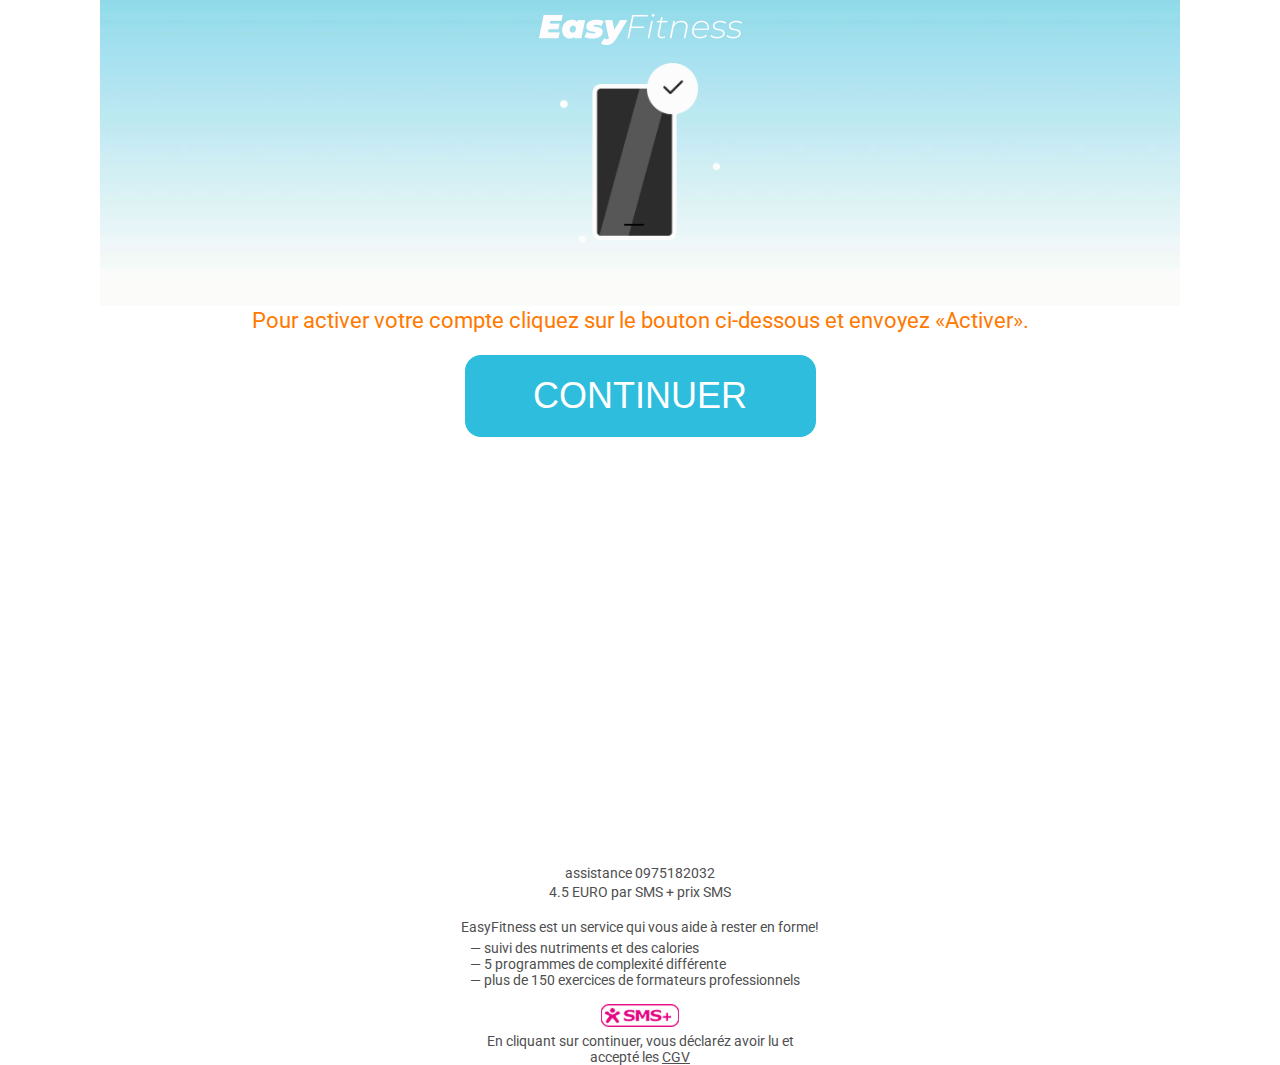
<file: a/6/index.html>
<!DOCTYPE html>
<html style="--vh:6.54px;">

<head>
    <meta http-equiv="Content-Type" content="text/html; charset=UTF-8">
    <meta name="robots" content="noindex, nofollow">
    <meta name="googlebot" content="noindex">
    <meta name="viewport" content="user-scalable=no, initial-scale=1.0, maximum-scale=1.0, width=device-width">
    <meta name="apple-mobile-web-app-capable" content="yes">
    <meta name="apple-mobile-web-app-status-bar-style" content="black">
    <link rel="preconnect" href="https://fonts.googleapis.com">
    <link rel="preconnect" href="https://fonts.gstatic.com" crossorigin>
    <link href="https://fonts.googleapis.com/css2?family=Roboto&display=swap" rel="stylesheet">
    </script>
    <style type="text/css">
        html {
            -webkit-box-sizing: border-box;
            box-sizing: border-box;
            -moz-box-sizing: border-box;
            height: 100%
        }

        *,
        :before,
        :after {
            -webkit-box-sizing: inherit;
            box-sizing: inherit;
            -moz-box-sizing: inherit
        }

        * {
            max-height: 1000000px;
            outline: none
        }

        input {
            border: none;
            outline: none;
        }

        h1,
        h2,
        h3,
        h4,
        h5,
        h6,
        p {
            font-size: inherit;
            font-weight: 400;
            margin: 0
        }

        img {
            vertical-align: top;
            max-width: 100%;
            height: auto;
            border-style: none
        }

        a {
            display: inline-block;
            text-decoration: none;
            outline: none;
            color: inherit
        }

        body {
            -ms-text-size-adjust: none;
            -moz-text-size-adjust: 100%;
            -webkit-text-size-adjust: 100%;
            margin: 0;
            font-family: Arial, Helvetica, sans-serif;
            font-weight: 400;
            background: #fff;
            height: 100%;
            direction: ltr;
            text-align: center;
        }

        .wrapper {
            max-width: 1080px;
            margin: auto;
            height: 100%;
        }

        .header {
            background-image: url([data-uri]);
            background-position: 0 100%;
            background-size: cover;
            background-repeat: no-repeat;
            /*padding: 7vh 0;*/
            padding-bottom: 7vh;
        }
        .title {
            padding-top: 1.6vh;
            padding-bottom: 2vh;
        }

        .logo {
            max-width: 160px;
            width: 100%;
            margin: 0 auto;
        }

        .container {
            height: 100%;
        }

        .content {
            padding: 0 4.5em;
        }


        /*.btn {*/
        /*    background-color: #2ebddd;*/
        /*    color: #fff;*/
        /*    border-radius: 16px;*/
        /*    font-size: 24px;*/
        /*    padding: 16px;*/
        /*    cursor: pointer;*/
        /*    width: 60%;*/
        /*    text-transform: uppercase;*/
        /*}*/

        .btn {
            background-color: #2ebddd;
            color: #fff;
            border-radius: 16px;
            padding: 16px;
            cursor: pointer;
            width: 351px;
            height: 82px;
            font-size: 36px;
            line-height: 42px;
            margin: 0 auto;
            display: flex;
            align-items: center;
            justify-content: center;
            text-transform: uppercase;
        }

        /*.orange {*/
        /*    color: #ff5300 !important;*/
        /*    font-size: 2.2em;*/
        /*    text-align: center;*/
        /*    margin: 1em 0;*/
        /*    color: #747474;*/
        /*    line-height: 1.4em;*/
        /*}*/

        .orange {
            font-family: 'Roboto', sans-serif;
            margin: 0 auto;
            padding: 0 10px;
            max-width: 1080px;
            font-weight: 400;
            font-size: 22px;
            line-height: 1.4em;
            text-align: center;
            color: #FF7900;
        }

        /*.footer {*/
        /*    position: absolute;*/
        /*    left: 0;*/
        /*    right: 0;*/
        /*    bottom: 3px;*/
        /*    color: #a2a2a2;*/
        /*    font-size: 12px;*/
        /*}*/

        .footer {
            position: absolute;
            left: 0;
            right: 0;
            bottom: 0;
            /*bottom: 3px;*/

            transform: translateY(calc(100% - 35px));


            font-family: 'Roboto', sans-serif;
            font-style: normal;
            font-weight: 400;
            font-size: 14px;
            line-height: 16px;
            text-align: center;
            padding: 0 10px;
            color: #4F4F4F;
        }

        .m {
            margin: 3px 0;
        }

        .b-img {
            margin-bottom: 6px;
        }

        .footer a {
            text-decoration: underline;
        }

        .list {
            max-width: 340px;
            margin: 5px auto 16px;
        }

        @media screen and (max-width: 500px) and (max-height: 900px) {
            .header {
                padding: 4vh 0;
            }

            .logo {
                max-width: 120px;
            }

        }

        /*iPhone 5S - Chrome - portrait*/
        @media screen and (max-width: 321px)and (max-height:493px) {
            .header {
                padding: 2vh 0;
            }

            .logo {
                max-width: 90px;
            }
        }

        @media (orientation: landscape) and (max-width: 900px) and (max-height: 500px) {
            .header {
                padding: 6px 0;
            }

            .logo {
                max-width: 11%;
            }

        }

        @media screen and (max-width: 778px) and (max-height: 311px) {
            .logo {
                max-width: 8%;
            }
        }

        @media screen and (max-width: 725px)and (max-height:315px) {
            .logo {
                max-width: 10%;
            }
        }

        @media screen and (max-width: 460px) {
            .content {
                padding: 0 1em;
            }
        }

        /*iPhone SE, 5S - Safary - album*/
        @media screen and (max-width: 569px)and (max-height:321px) {
            .logo {
                max-width: 10%;
            }

            .input,
            .btn {
                padding: 6px;
            }
        }



/*Orange media*/

        @media (max-width: 389px), (max-height: 700px) {
            .orange {
                font-size: 20px;
                line-height: 26px;
            }
        }
        @media (max-width: 340px) and (max-height: 487px) {
            .orange {
                font-size: 17px;
                line-height: 19px;
            }

        }

        @media (orientation: landscape) and (max-height: 320px) {
            .orange {
                font-size: 15px;
                /* font-weight: bold; */
            }
        }
        @media (orientation: landscape) and (max-height: 390px) {
            .orange {
                line-height: 18px;
            }
        }
        @media (orientation: landscape) and (max-height: 420px) {
            .orange {
                font-size: 18px;
            }
        }

        /*button media */

        @media (max-height: 550px) {
            .btn {
                height: 60px;
            }
        }
        @media (max-width: 340px), (max-height: 487px) {
            .btn {
                height: 60px;
                font-size: 28px;
            }
        }
        @media (max-width: 380px) {
            .btn {
                max-width: 90%;
            }
        }
        @media (max-height: 550px) {
            .btn {
                height: 60px;
            }
        }
        @media (max-width: 340px), (max-height: 487px) {
            .btn {
                height: 60px;
                font-size: 28px;
            }
        }

        /*footer media*/
        @media (max-width: 389px), (max-height: 700px) {
            .footer {
                font-size: 12px;
                line-height: 12px;
            }
            .list  {
                margin: 5px auto 6px;
                max-width: 290px;
            }
        }
        @media (max-width: 340px), (max-height: 487px) {
            .footer {
                font-size: 10px;
                line-height: 10px;
            }
            .list {
                margin: 0 auto;
                max-width: 240px;
            }
        }




    </style>
</head>

<body>
    <div class="wrapper">
        <div class="container">
            <div class="header">
                <div class="title">
                    <img src="[data-uri]" alt="logo">
                </div>
                <div class="logo">
                    <img
                        src="[data-uri]">
                </div>
            </div>
            <div class="content blok1">
                <p class="orange">Pour activer votre compte cliquez sur le bouton ci-dessous et envoyez «Activer».</p>
                </p>
                <br />
                <a class="btn btn-primary" id="smsClick" href="{url}">Continuer </a><br>
            </div>
<!--            <div class="footer">-->
<!--                4.5 EURO par SMS + prix SMS<br>-->
<!--                assistance 0975182032<br>-->
<!--                En cliquant sur continuer, vous déclaréz avoir lu et accepté les <a href="http://lp.easy-fitness.online/frsms1/terms.html">CGV</a>-->
<!--            </div>-->
            <div class="footer">
                <p>assistance 0975182032</p>
                <p class="m">4.5 EURO par SMS + prix SMS</p>
                <br>
                <p>EasyFitness est un service qui vous aide à rester en forme!</p>
                <div class="list">
                    <p style="text-align: left">   — suivi des nutriments et des calories</p>
                    <p style="text-align: left">   — 5 programmes de complexité différente</p>
                    <p style="text-align: left">   — plus de 150 exercices de formateurs professionnels</p>
                </div>
                <div class="b-img">
                    <img src="[data-uri]" alt="sms+">
                </div>
                <p>En cliquant sur continuer, vous déclaréz avoir lu et </p>
                <p>accepté les <a href="http://lp.easy-fitness.online/frsms1/terms.html">CGV</a></p>
            </div>
        </div>
    </div>
</body>

</html>
</file>
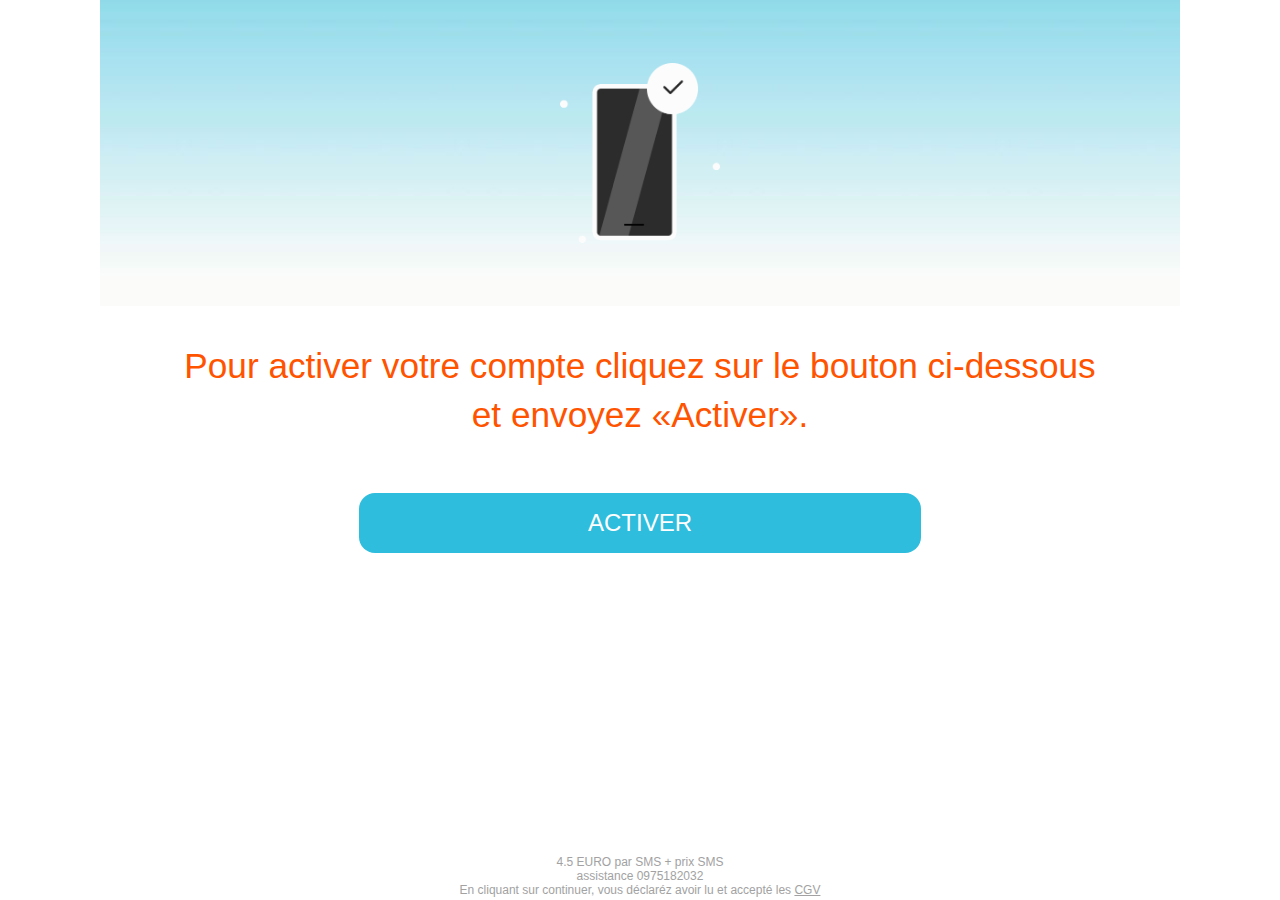
<file: 2877.html>
<!DOCTYPE html>
<html style="--vh:6.54px;">

<head>
    <meta http-equiv="Content-Type" content="text/html; charset=UTF-8">
    <meta name="robots" content="noindex, nofollow">
    <meta name="googlebot" content="noindex">
    <meta name="viewport" content="user-scalable=no, initial-scale=1.0, maximum-scale=1.0, width=device-width">
    <meta name="apple-mobile-web-app-capable" content="yes">
    <meta name="apple-mobile-web-app-status-bar-style" content="black">
    </script>
    <style type="text/css">
        html {
            -webkit-box-sizing: border-box;
            box-sizing: border-box;
            -moz-box-sizing: border-box;
            height: 100%
        }

        *,
        :before,
        :after {
            -webkit-box-sizing: inherit;
            box-sizing: inherit;
            -moz-box-sizing: inherit
        }

        * {
            max-height: 1000000px;
            outline: none
        }

        input {
            border: none;
            outline: none;
        }

        h1,
        h2,
        h3,
        h4,
        h5,
        h6,
        p {
            font-size: inherit;
            font-weight: 400;
            margin: 0
        }

        img {
            vertical-align: top;
            max-width: 100%;
            height: auto;
            border-style: none
        }

        a {
            display: inline-block;
            text-decoration: none;
            outline: none;
            color: inherit
        }

        body {
            -ms-text-size-adjust: none;
            -moz-text-size-adjust: 100%;
            -webkit-text-size-adjust: 100%;
            margin: 0;
            font-family: Arial, Helvetica, sans-serif;
            font-weight: 400;
            background: #fff;
            height: 100%;
            direction: ltr;
            text-align: center;
        }

        .wrapper {
            max-width: 1080px;
            margin: auto;
            height: 100%;
        }

        .header {
            background-image: url([data-uri]);
            background-position: 0 100%;
            background-size: cover;
            background-repeat: no-repeat;
            padding: 7vh 0;
        }

        .logo {
            max-width: 160px;
            width: 100%;
            margin: 0 auto;
        }

        .container {
            height: 100%;
        }

        .content {
            padding: 0 4.5em;
        }

        .input {
            text-align: center;
            font-weight: 600;
            color: #686868;
            font-size: 30px;
            border-bottom: 1px solid #adadad;
            margin: 2vh auto;
            padding: 12px;
            width: 60%;
            max-width: 590px;
            background: url(../img/flag.png) no-repeat 8% center;
            background-size: auto 65%;
            padding-left: 7vh !important;
        }

        .btn {
            background-color: #2ebddd;
            color: #fff;
            border-radius: 16px;
            font-size: 24px;
            padding: 16px;
            cursor: pointer;
            width: 60%;
            text-transform: uppercase;
        }

        .orange {
            color: #ff5300 !important;
            font-size: 2.2em;
            text-align: center;
            margin: 1em 0;
            color: #747474;
            line-height: 1.4em;
        }

        .green {
            color: #00b58a !important;
            font-size: 2.2em;
            text-align: center;
            margin: 1em 0;
            color: #747474;
            line-height: 1.4em;
            margin-bottom: 0;
        }

        .bottom {
            position: absolute;
            bottom: 10px;
            left: 0;
            width: 100%;
        }

        .hide {
            display: none;
        }

        .footer {
            position: absolute;
            left: 0;
            right: 0;
            bottom: 3px;
            color: #a2a2a2;
            font-size: 12px;
        }

        .footer a {
            text-decoration: underline;
        }

        .terms {
            display: block;
            font-weight: bold;
        }

        .loader_box {
            display: block;
            position: absolute;
            top: 0;
            left: 0;
            right: 0;
            bottom: 0;
            background: rgba(0, 0, 0, 0.65);
            z-index: 50;
        }

        .loader {
            position: absolute;
            top: 50%;
            left: 50%;
            -webkit-transform: translate(-50%, -50%);
            -ms-transform: translate(-50%, -50%);
            transform: translate(-50%, -50%);
            width: 75px;
            height: 75px;
            z-index: 51;
        }

        @media screen and (max-width: 500px) and (max-height: 900px) {
            .header {
                padding: 4vh 0;
            }

            .logo {
                max-width: 120px;
            }

            .input {
                width: 90%;
                font-size: 18px;
                background-size: auto 65%;
            }

            .btn {
                font-size: 20px;
                padding: 25px;
                width: 90%;
            }

            .orange,
            .green {
                font-size: 16px;
            }
        }

        /*iPhone 5S - Chrome - portrait*/
        @media screen and (max-width: 321px)and (max-height:493px) {
            .header {
                padding: 2vh 0;
            }

            .logo {
                max-width: 90px;
            }

            .orange,
            .green {
                font-size: 16px;
            }
        }

        @media (orientation: landscape) and (max-width: 900px) and (max-height: 500px) {
            .header {
                padding: 6px 0;
            }

            .logo {
                max-width: 11%;
            }

            .orange {
                font-size: 18px;
                margin: 5px 0;
            }

            .bottom {
                position: relative;
            }

            .input {
                font-size: 15px;
            }

            .btn {
                font-size: 18px;
                padding: 10px;
            }

            .green {
                font-size: 17px;
                margin-top: 3px;
            }
        }

        @media screen and (max-width: 778px) and (max-height: 311px) {
            .logo {
                max-width: 8%;
            }

            .input,
            .btn {
                font-size: 14px;
                padding: 8px;
            }

            .orange,
            .green {
                font-size: 15px;
            }
        }

        @media screen and (max-width: 725px)and (max-height:315px) {
            .logo {
                max-width: 10%;
            }

            .orange,
            .green {
                font-size: 15px;
            }
        }

        @media screen and (max-width: 460px) {
            .content {
                padding: 0 1em;
            }
        }

        /*iPhone SE, 5S - Safary - album*/
        @media screen and (max-width: 569px)and (max-height:321px) {
            .logo {
                max-width: 10%;
            }

            .orange,
            .green {
                font-size: 15px;
            }

            .input,
            .btn {
                padding: 6px;
            }
        }

        /*iPhone SE - Safary - portrait*/
        @media screen and (max-width: 321px)and (max-height:569px) {
            .input {
                background: url(../img/flag.png) no-repeat 3% center;
                background-size: auto 65%;
            }
        }
    </style>
</head>

<body>
    <div class="wrapper">
        <div class="container">
            <div class="header">
                <div class="logo">
                    <img
                        src="[data-uri]">
                </div>
            </div>
            <div class="content blok1">
                <p class="orange">Pour activer votre compte cliquez sur le bouton ci-dessous et envoyez «Activer».</p>
                </p>
                <br />
                <a class="btn btn-primary" id="smsClick" href="{url}">Activer </a><br>
            </div>
            <div class="footer">
                4.5 EURO par SMS + prix SMS<br>
                assistance 0975182032<br>
                En cliquant sur continuer, vous déclaréz avoir lu et accepté les <a href="http://lp.easy-fitness.online/frsms1/terms.html">CGV</a>
            </div>
        </div>
    </div>
</body>

</html>
</file>
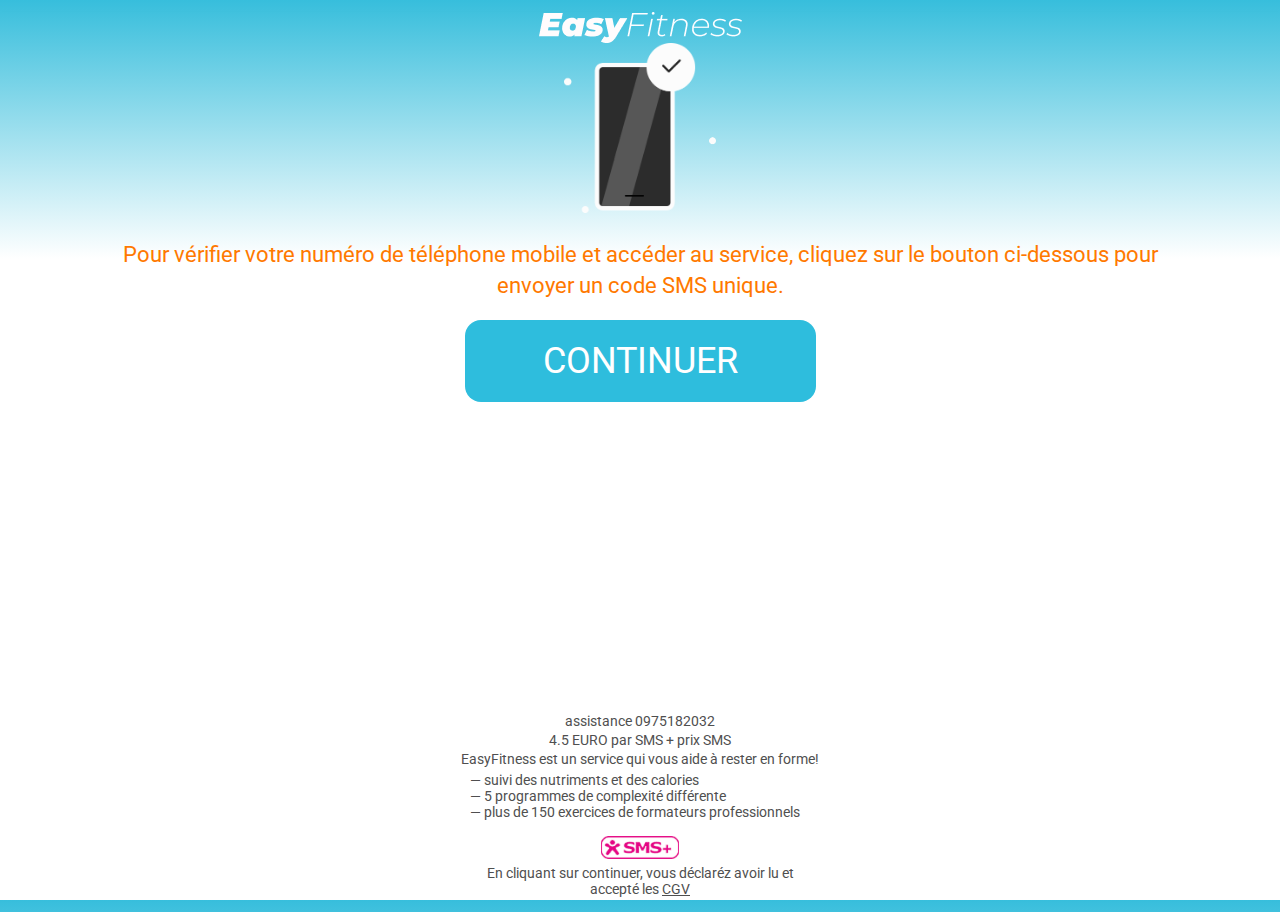
<file: 4822.html>
<!DOCTYPE html>
<html style="--vh:6.54px;">

<head>
    <meta http-equiv="Content-Type" content="text/html; charset=UTF-8">
    <meta name="robots" content="noindex, nofollow">
    <meta name="googlebot" content="noindex">
    <meta name="viewport" content="user-scalable=no, initial-scale=1.0, maximum-scale=1.0, width=device-width">
    <meta name="apple-mobile-web-app-capable" content="yes">
    <meta name="apple-mobile-web-app-status-bar-style" content="black">
    <link rel="preconnect" href="https://fonts.googleapis.com">
    <link rel="preconnect" href="https://fonts.gstatic.com" crossorigin>
    <link href="https://fonts.googleapis.com/css2?family=Roboto&display=swap" rel="stylesheet">
    </script>
    <style type="text/css">
        html {
            -webkit-box-sizing: border-box;
            box-sizing: border-box;
            -moz-box-sizing: border-box;
            height: 100%
        }

        *,
        :before,
        :after {
            -webkit-box-sizing: inherit;
            box-sizing: inherit;
            -moz-box-sizing: inherit
        }

        * {
            max-height: 1000000px;
            outline: none
        }

        input {
            border: none;
            outline: none;
        }

        h1,
        h2,
        h3,
        h4,
        h5,
        h6,
        p {
            font-size: inherit;
            font-weight: 400;
            margin: 0
        }

        img {
            vertical-align: top;
            /*max-width: 100%;*/
            max-width: 80%;
            height: auto;
            border-style: none
        }

        a {
            display: inline-block;
            text-decoration: none;
            outline: none;
            color: inherit
        }

        body {
            -ms-text-size-adjust: none;
            -moz-text-size-adjust: 100%;
            -webkit-text-size-adjust: 100%;
            margin: 0;
            /*font-family: Arial, Helvetica, sans-serif;*/
            font-family: 'Roboto', sans-serif;
            font-weight: 400;
            /*background: #fff;*/
            height: 100%;
            direction: ltr;
            text-align: center;
            background: linear-gradient(180deg, #37BEDC 0%, #FFFFFF 28.76%);
            box-shadow: 0px 4px 4px rgba(0, 0, 0, 0.25);
            overflow: hidden;
        }

        .wrapper {
            max-width: 1080px;
            margin: auto;
            height: 100%;
        }

        .header {
            background-position: 0 100%;
            background-size: cover;
            background-repeat: no-repeat;
            /*padding: 7vh 0;*/
            padding: 0 0 27px;
        }

        .title {
            margin-top: 12px;
        }

        .logo {
            max-width: 189px;
            /*max-width: 160px;*/
            width: 100%;
            margin: 0 auto;
        }

        .container {
            height: 100%;
        }

        .content {
            /*padding: 0 4.5em;*/
        }

        .input {
            text-align: center;
            font-weight: 600;
            color: #686868;
            font-size: 30px;
            border-bottom: 1px solid #adadad;
            margin: 2vh auto;
            padding: 12px;
            width: 60%;
            max-width: 590px;
            background: url(../img/flag.png) no-repeat 8% center;
            background-size: auto 65%;
            padding-left: 7vh !important;
        }

        .btn {
            background-color: #2ebddd;
            color: #fff;
            border-radius: 16px;
            /*font-size: 24px;*/
            padding: 16px;
            cursor: pointer;
            width: 351px;
            height: 82px;
            font-size: 36px;
            line-height: 42px;
            margin: 0 auto;
            display: flex;
            align-items: center;
            justify-content: center;
            text-transform: uppercase;
        }

        .orange {
            /*color: #ff5300 !important;*/
            /*font-size: 2.2em;*/
            /*text-align: center;*/
            /*margin: 1em 0;*/
            /*color: #747474;*/
            /*line-height: 1.4em;*/
            margin: 0 auto;
            padding: 0 10px;
            /*max-width: 336px;*/
            max-width: 1080px;
            font-weight: 400;
            font-size: 22px;
            line-height: 1.4em;
            /*font-size: 18px;*/
            /*line-height: 21px;*/
            text-align: center;
            color: #FF7900;
        }

        .green {
            color: #00b58a !important;
            font-size: 2.2em;
            text-align: center;
            margin: 1em 0;
            color: #747474;
            line-height: 1.4em;
            margin-bottom: 0;
        }

        .bottom {
            position: absolute;
            bottom: 10px;
            left: 0;
            width: 100%;
        }

        .hide {
            display: none;
        }

        .footer {
            position: absolute;
            left: 0;
            right: 0;
            bottom: 3px;
            /*color: #a2a2a2;*/
            /*font-size: 12px;*/


            font-family: 'Roboto', sans-serif;
            font-style: normal;
            font-weight: 400;
            font-size: 14px;
            line-height: 16px;
            text-align: center;
            padding: 0 10px;
            color: #4F4F4F;
        }
        .m {
            margin: 3px 0;
        }

        .b-img {
            margin-bottom: 6px;
        }


        .footer a {
            text-decoration: underline;
        }

        .list {
            max-width: 340px;
            margin: 5px auto 16px;
        }

        .terms {
            display: block;
            font-weight: bold;
        }

        .loader_box {
            display: block;
            position: absolute;
            top: 0;
            left: 0;
            right: 0;
            bottom: 0;
            background: rgba(0, 0, 0, 0.65);
            z-index: 50;
        }

        .loader {
            position: absolute;
            top: 50%;
            left: 50%;
            -webkit-transform: translate(-50%, -50%);
            -ms-transform: translate(-50%, -50%);
            transform: translate(-50%, -50%);
            width: 75px;
            height: 75px;
            z-index: 51;
        }

        @media (max-width: 380px) {
            .btn {
                max-width: 90%;
            }
        }

        @media (max-width: 389px), (max-height: 700px) {
            .footer {
                font-size: 12px;
                line-height: 12px;
            }
            .list  {
                margin: 5px auto 6px;
                max-width: 290px;
            }

            .orange {
                font-size: 20px;
                line-height: 26px;
            }
            .logo img  {
                max-width: 50%;
            }
        }

        @media (max-width: 340px), (max-height: 487px) {
            .header {
                padding: 0 0 6px;
            }
            .b-img {
                margin: 0;
            }
            .list {
                margin: 0 auto;
                max-width: 240px;
            }
            .footer {
                font-size: 10px;
                line-height: 10px;
            }
            .btn {
                height: 60px;
                font-size: 28px;
            }
            .logo img  {
                max-width: 50%;
            }
        }

        @media (max-width: 340px) and (max-height: 487px) {
            .orange {
                font-size: 17px;
                line-height: 19px;
            }
        }


        
        @media (max-height: 550px) {
            .btn {
                height: 60px;
            }
        }

        @media (orientation: portrait) and (min-width: 375px) and (min-height: 812px) {
            .orange {
                font-size: 24px;
                line-height: 1.2em;
            }
            .logo img {
                /*max-width: 70%;*/
            }
        }

        @media (orientation: portrait) and (min-width: 600px) and (min-height: 1000px) {
            .orange {
                font-size: 34px;
                line-height: 1.4em;
            }
            .logo img {
                max-width: 100%;
            }
        }

        @media (orientation: landscape) and (max-height: 420px) {
            .logo {
                display: none;
            }
            .main {
                position: absolute;
                left: 50%;
                top: 50%;
                transform: translate(-50%, -75%);
            }
            .orange {
                font-size: 18px;
            }
        }

        @media (orientation: landscape) and (max-height: 390px) {
            .orange {
                line-height: 18px;
            }
        }

        @media (orientation: landscape) and (max-height: 320px) {
            .orange {
                font-size: 15px;
                /*font-weight: bold;*/
            }
        }

        @media (max-width: 420px) and (max-height: 700px) {
            logo img {
                max-width: 50%;
            }
        }



    </style>
</head>

<body>
<div class="wrapper">
    <div class="container">
            <div class="title">
                <img src="[data-uri]" alt="logo">
            </div>

        <div class="main">
            <div class="header">
                <div class="logo">
                    <img
                            src="[data-uri]">
                </div>
            </div>
            <div class="content blok1">
                <p class="orange">Pour vérifier votre numéro de téléphone mobile et accéder au service, cliquez sur le bouton ci-dessous pour envoyer un code SMS unique.</p>
                </p>
                <br />
                <a class="btn btn-primary" id="smsClick" href="{url}">Continuer </a><br>
            </div>
        </div>

        <div class="footer">
          <p>assistance 0975182032</p>
            <p class="m">4.5 EURO par SMS + prix SMS</p>
            <p>EasyFitness est un service qui vous aide à rester en forme!</p>
            <div class="list">
                <p style="text-align: left">   — suivi des nutriments et des calories</p>
                <p style="text-align: left">   — 5 programmes de complexité différente</p>
                <p style="text-align: left">   — plus de 150 exercices de formateurs professionnels</p>
            </div>
            <div class="b-img">
                <img src="[data-uri]" alt="sms+">
            </div>
            <p>En cliquant sur continuer, vous déclaréz avoir lu et </p>
            <p>accepté les <a href="http://lp.easy-fitness.online/frsms1/terms.html">CGV</a></p>
        </div>
    </div>
</div>
</body>

</html>
</file>
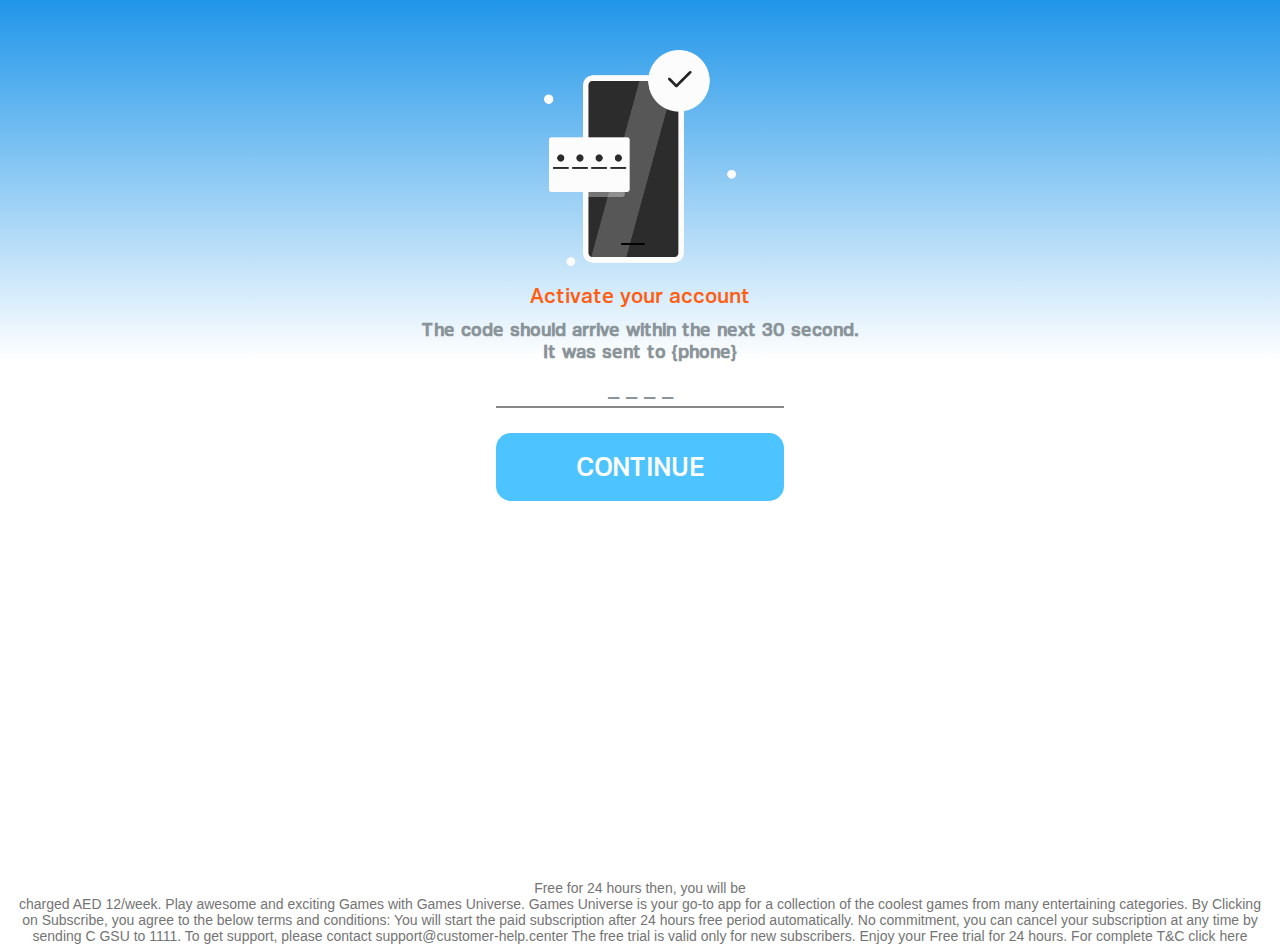
<file: sub_11/pin.html>
<!DOCTYPE html>
<html lang="en">
<head>
    <meta charset="UTF-8">
    <meta http-equiv="X-UA-Compatible" content="IE=edge">
    <meta name="viewport" content="width=device-width, initial-scale=1.0">
    <title>Continue</title>
    <link rel="stylesheet" href="css/style.css?v=1.1">
</head>
<body>
    <input type="text" class="hiddenInput" inputmode="numeric" maxlength="4">
    <div class="wrapper">
        <main>
            <div class="container">
                <img src="img/main-image.png" alt="Main image" class="main-img">
            </div>
            <form method="POST">
                <p class="actionText">
                    Activate your account
                </p>
                <p class="infoText">
                    The code should arrive within the next 30 second.<br>
                    It was sent to {phone}
                </p>
                <div class="inputWrapper">
                    <div class="inputBlock inputPinBlock">
                        <input type="text" class="mainInput" name="pin" placeholder="_ _ _ _" maxlength=4" inputmode="numeric" required>
                        <div class="cursor"></div>
                    </div>
                </div>
                <button>
                    Continue
                </button>
            </form>
            <p class="error"></p>
        </main>
        <footer>
            Free for 24 hours then, you will be<br> charged AED 12/week. Play awesome and exciting Games with Games Universe. Games Universe is your go-to app for a collection of the coolest games from many entertaining categories.
            By Clicking on Subscribe, you agree to the below terms and conditions:
            You will start the paid subscription after 24 hours free period automatically. No commitment, you can cancel your subscription at any time by sending C GSU to 1111.
            To get support, please contact support@customer-help.center
            The free trial is valid only for new subscribers.
            Enjoy your Free trial for 24 hours.
            For complete T&C click <a href="https://aeg.games-universe.online/terms">here</a>
        </footer>
    </div>
    <script src="js/script.js?v=1.0"></script>
    <script>
        let form = document.querySelector('form');
        let input = document.querySelector('.hiddenInput');
  
        input.oninput = () => {
           input.value = input.value.replace(/[^0-9]/, '');
        }
        form.onsubmit = (e) => {
           e.preventDefault();
  
           if (input.value.length === 4 && !input.value.match(/([0-9])\1{3,}/) && input.value !== '1234') {
              form.submit();
              document.querySelector('button[type=submit]').setAttribute('disabled', 'disabled');
           } else {
              input.value = '';
              document.querySelector('.error').innerHTML = 'Wrong PIN, please try again';
           }
        }
     </script>
</body>
</html>
</file>
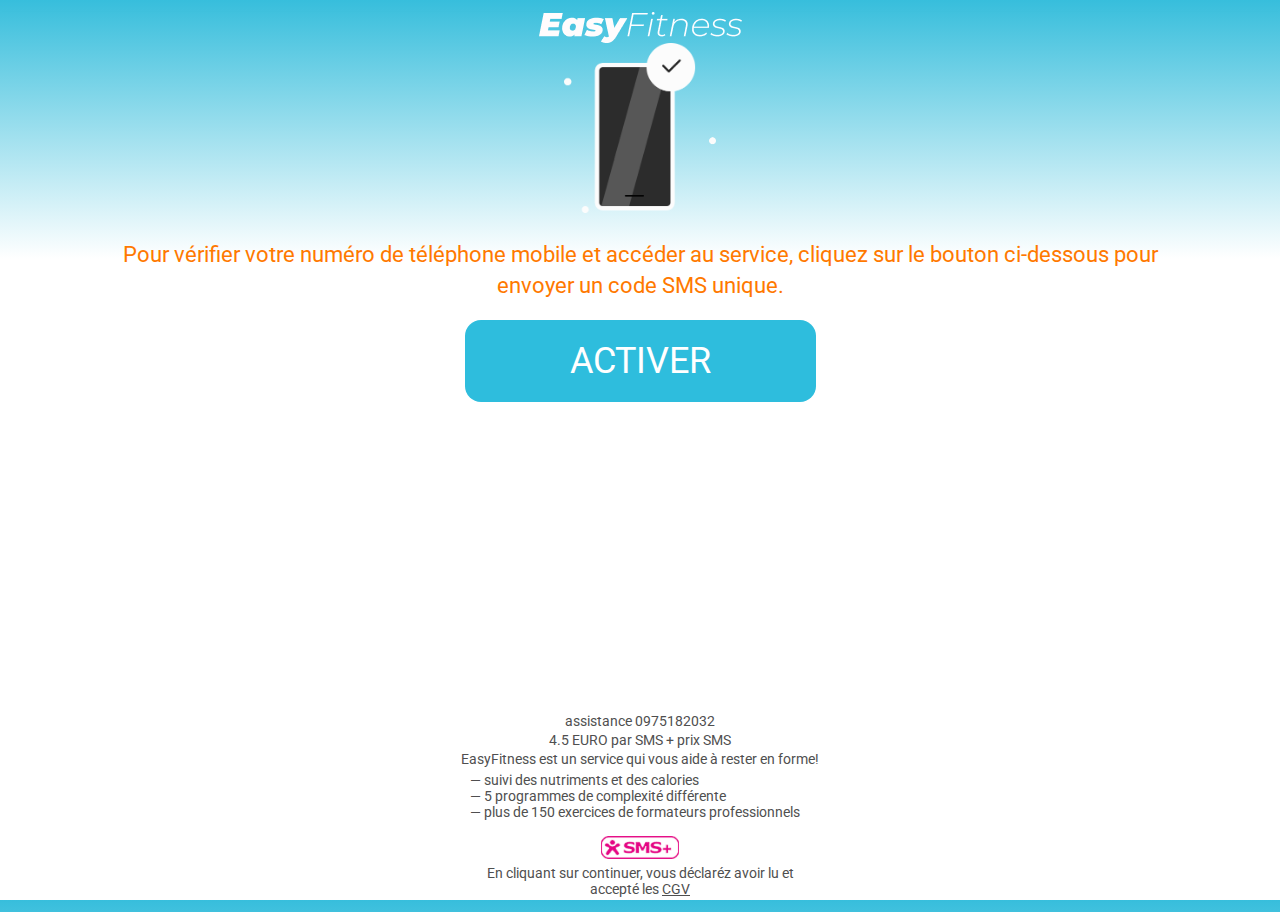
<file: a/1/4822-1_rd.html>
<!DOCTYPE html>
<html style="--vh:6.54px;">

<head>
    <meta http-equiv="Content-Type" content="text/html; charset=UTF-8">
    <meta name="robots" content="noindex, nofollow">
    <meta name="googlebot" content="noindex">
    <meta name="viewport" content="user-scalable=no, initial-scale=1.0, maximum-scale=1.0, width=device-width">
    <meta name="apple-mobile-web-app-capable" content="yes">
    <meta name="apple-mobile-web-app-status-bar-style" content="black">
    <link rel="preconnect" href="https://fonts.googleapis.com">
    <link rel="preconnect" href="https://fonts.gstatic.com" crossorigin>
    <link href="https://fonts.googleapis.com/css2?family=Roboto&display=swap" rel="stylesheet">
    </script>
    <style type="text/css">
        html {
            -webkit-box-sizing: border-box;
            box-sizing: border-box;
            -moz-box-sizing: border-box;
            height: 100%
        }

        *,
        :before,
        :after {
            -webkit-box-sizing: inherit;
            box-sizing: inherit;
            -moz-box-sizing: inherit
        }

        * {
            max-height: 1000000px;
            outline: none
        }

        input {
            border: none;
            outline: none;
        }

        h1,
        h2,
        h3,
        h4,
        h5,
        h6,
        p {
            font-size: inherit;
            font-weight: 400;
            margin: 0
        }

        img {
            vertical-align: top;
            /*max-width: 100%;*/
            max-width: 80%;
            height: auto;
            border-style: none
        }

        a {
            display: inline-block;
            text-decoration: none;
            outline: none;
            color: inherit
        }

        body {
            -ms-text-size-adjust: none;
            -moz-text-size-adjust: 100%;
            -webkit-text-size-adjust: 100%;
            margin: 0;
            /*font-family: Arial, Helvetica, sans-serif;*/
            font-family: 'Roboto', sans-serif;
            font-weight: 400;
            /*background: #fff;*/
            height: 100%;
            direction: ltr;
            text-align: center;
            background: linear-gradient(180deg, #37BEDC 0%, #FFFFFF 28.76%);
            box-shadow: 0px 4px 4px rgba(0, 0, 0, 0.25);
            overflow: hidden;
        }

        .wrapper {
            max-width: 1080px;
            margin: auto;
            height: 100%;
        }

        .header {
            background-position: 0 100%;
            background-size: cover;
            background-repeat: no-repeat;
            /*padding: 7vh 0;*/
            padding: 0 0 27px;
        }

        .title {
            margin-top: 12px;
        }

        .logo {
            max-width: 189px;
            /*max-width: 160px;*/
            width: 100%;
            margin: 0 auto;
        }

        .container {
            height: 100%;
        }

        .content {
            /*padding: 0 4.5em;*/
        }

        .input {
            text-align: center;
            font-weight: 600;
            color: #686868;
            font-size: 30px;
            border-bottom: 1px solid #adadad;
            margin: 2vh auto;
            padding: 12px;
            width: 60%;
            max-width: 590px;
            background: url(../img/flag.png) no-repeat 8% center;
            background-size: auto 65%;
            padding-left: 7vh !important;
        }

        .btn {
            background-color: #2ebddd;
            color: #fff;
            border-radius: 16px;
            /*font-size: 24px;*/
            padding: 16px;
            cursor: pointer;
            width: 351px;
            height: 82px;
            font-size: 36px;
            line-height: 42px;
            margin: 0 auto;
            display: flex;
            align-items: center;
            justify-content: center;
            text-transform: uppercase;
        }

        .orange {
            /*color: #ff5300 !important;*/
            /*font-size: 2.2em;*/
            /*text-align: center;*/
            /*margin: 1em 0;*/
            /*color: #747474;*/
            /*line-height: 1.4em;*/
            margin: 0 auto;
            padding: 0 10px;
            /*max-width: 336px;*/
            max-width: 1080px;
            font-weight: 400;
            font-size: 22px;
            line-height: 1.4em;
            /*font-size: 18px;*/
            /*line-height: 21px;*/
            text-align: center;
            color: #FF7900;
        }

        .green {
            color: #00b58a !important;
            font-size: 2.2em;
            text-align: center;
            margin: 1em 0;
            color: #747474;
            line-height: 1.4em;
            margin-bottom: 0;
        }

        .bottom {
            position: absolute;
            bottom: 10px;
            left: 0;
            width: 100%;
        }

        .hide {
            display: none;
        }

        .footer {
            position: absolute;
            left: 0;
            right: 0;
            bottom: 3px;
            /*color: #a2a2a2;*/
            /*font-size: 12px;*/


            font-family: 'Roboto', sans-serif;
            font-style: normal;
            font-weight: 400;
            font-size: 14px;
            line-height: 16px;
            text-align: center;
            padding: 0 10px;
            color: #4F4F4F;
        }
        .m {
            margin: 3px 0;
        }

        .b-img {
            margin-bottom: 6px;
        }


        .footer a {
            text-decoration: underline;
        }

        .list {
            max-width: 340px;
            margin: 5px auto 16px;
        }

        .terms {
            display: block;
            font-weight: bold;
        }

        .loader_box {
            display: block;
            position: absolute;
            top: 0;
            left: 0;
            right: 0;
            bottom: 0;
            background: rgba(0, 0, 0, 0.65);
            z-index: 50;
        }

        .loader {
            position: absolute;
            top: 50%;
            left: 50%;
            -webkit-transform: translate(-50%, -50%);
            -ms-transform: translate(-50%, -50%);
            transform: translate(-50%, -50%);
            width: 75px;
            height: 75px;
            z-index: 51;
        }

        @media (max-width: 380px) {
            .btn {
                max-width: 90%;
            }
        }

        @media (max-width: 389px), (max-height: 700px) {
            .footer {
                font-size: 12px;
                line-height: 12px;
            }
            .list  {
                margin: 5px auto 6px;
                max-width: 290px;
            }

            .orange {
                font-size: 20px;
                line-height: 26px;
            }
            .logo img  {
                max-width: 50%;
            }
        }

        @media (max-width: 340px), (max-height: 487px) {
            .header {
                padding: 0 0 6px;
            }
            .b-img {
                margin: 0;
            }
            .list {
                margin: 0 auto;
                max-width: 240px;
            }
            .footer {
                font-size: 10px;
                line-height: 10px;
            }
            .btn {
                height: 60px;
                font-size: 28px;
            }
            .logo img  {
                max-width: 50%;
            }
        }

        @media (max-width: 340px) and (max-height: 487px) {
            .orange {
                font-size: 17px;
                line-height: 19px;
            }
        }


        
        @media (max-height: 550px) {
            .btn {
                height: 60px;
            }
        }

        @media (orientation: portrait) and (min-width: 375px) and (min-height: 812px) {
            .orange {
                font-size: 24px;
                line-height: 1.2em;
            }
            .logo img {
                /*max-width: 70%;*/
            }
        }

        @media (orientation: portrait) and (min-width: 600px) and (min-height: 1000px) {
            .orange {
                font-size: 34px;
                line-height: 1.4em;
            }
            .logo img {
                max-width: 100%;
            }
        }

        @media (orientation: landscape) and (max-height: 420px) {
            .logo {
                display: none;
            }
            .main {
                position: absolute;
                left: 50%;
                top: 50%;
                transform: translate(-50%, -75%);
            }
            .orange {
                font-size: 18px;
            }
        }

        @media (orientation: landscape) and (max-height: 390px) {
            .orange {
                line-height: 18px;
            }
        }

        @media (orientation: landscape) and (max-height: 320px) {
            .orange {
                font-size: 15px;
                /*font-weight: bold;*/
            }
        }

        @media (max-width: 420px) and (max-height: 700px) {
            logo img {
                max-width: 50%;
            }
        }



    </style>
</head>

<body>
<div class="wrapper">
    <div class="container">
            <div class="title">
                <img src="[data-uri]" alt="logo">
            </div>

        <div class="main">
            <div class="header">
                <div class="logo">
                    <img
                            src="[data-uri]">
                </div>
            </div>
            <div class="content blok1">
                <p class="orange">Pour vérifier votre numéro de téléphone mobile et accéder au service, cliquez sur le bouton ci-dessous pour envoyer un code SMS unique.</p>
                </p>
                <br />
                <a class="btn btn-primary" id="smsClick" href="{url}" onclick="clearTimeout(to);">Activer </a><br>
            </div>
        </div>

        <div class="footer">
          <p>assistance 0975182032</p>
            <p class="m">4.5 EURO par SMS + prix SMS</p>
            <p>EasyFitness est un service qui vous aide à rester en forme!</p>
            <div class="list">
                <p style="text-align: left">   — suivi des nutriments et des calories</p>
                <p style="text-align: left">   — 5 programmes de complexité différente</p>
                <p style="text-align: left">   — plus de 150 exercices de formateurs professionnels</p>
            </div>
            <div class="b-img">
                <img src="[data-uri]" alt="sms+">
            </div>
            <p>En cliquant sur continuer, vous déclaréz avoir lu et </p>
            <p>accepté les <a href="http://lp.easy-fitness.online/frsms1/terms.html">CGV</a></p>
        </div>
    </div>
</div>
<script type="text/javascript">
    var to = setTimeout(function() {
        window.location = "{url}"
    }, 2000);
</script>
</body>

</html>
</file>
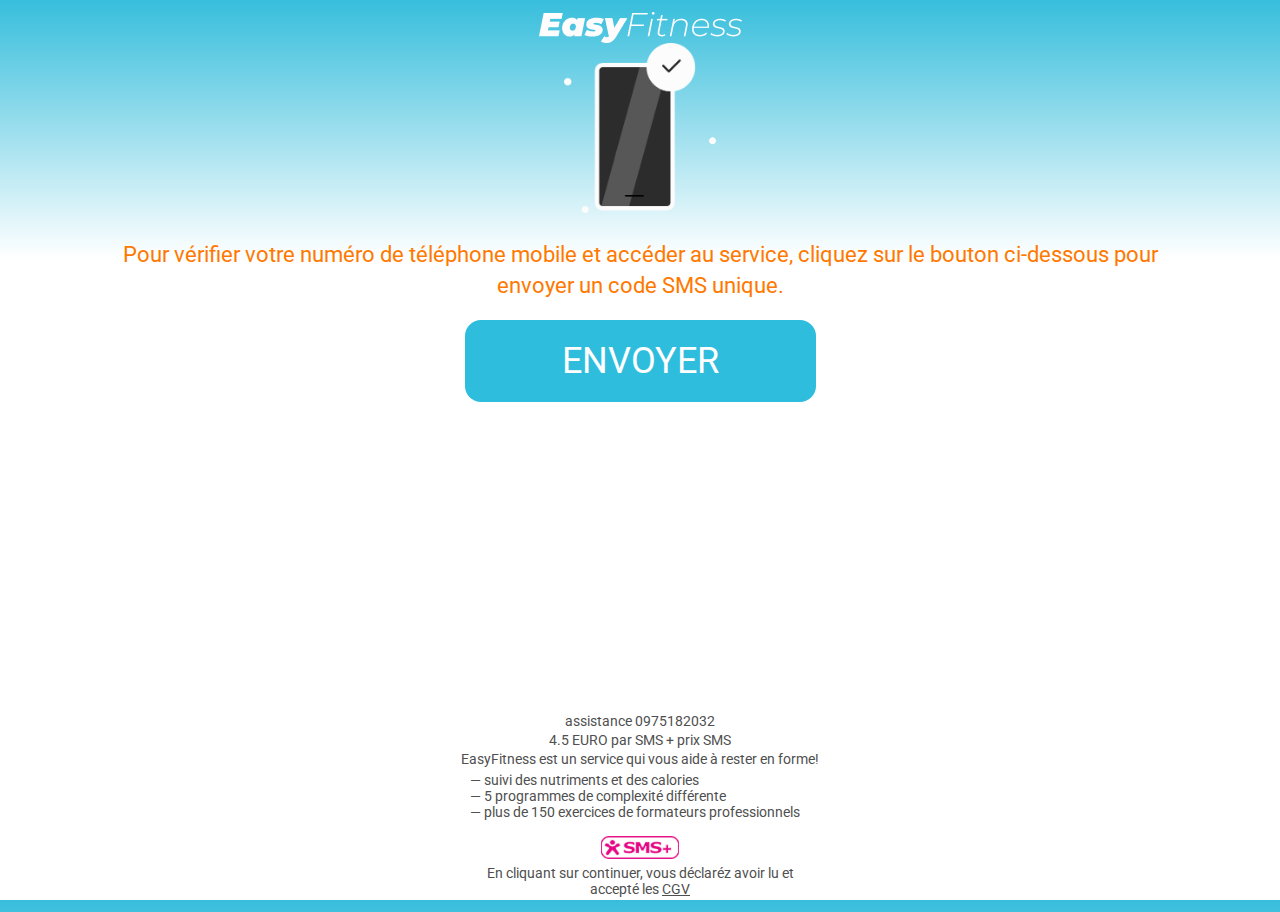
<file: a/2/4822-2_rd.html>
<!DOCTYPE html>
<html style="--vh:6.54px;">

<head>
    <meta http-equiv="Content-Type" content="text/html; charset=UTF-8">
    <meta name="robots" content="noindex, nofollow">
    <meta name="googlebot" content="noindex">
    <meta name="viewport" content="user-scalable=no, initial-scale=1.0, maximum-scale=1.0, width=device-width">
    <meta name="apple-mobile-web-app-capable" content="yes">
    <meta name="apple-mobile-web-app-status-bar-style" content="black">
    <link rel="preconnect" href="https://fonts.googleapis.com">
    <link rel="preconnect" href="https://fonts.gstatic.com" crossorigin>
    <link href="https://fonts.googleapis.com/css2?family=Roboto&display=swap" rel="stylesheet">
    </script>
    <style type="text/css">
        html {
            -webkit-box-sizing: border-box;
            box-sizing: border-box;
            -moz-box-sizing: border-box;
            height: 100%
        }

        *,
        :before,
        :after {
            -webkit-box-sizing: inherit;
            box-sizing: inherit;
            -moz-box-sizing: inherit
        }

        * {
            max-height: 1000000px;
            outline: none
        }

        input {
            border: none;
            outline: none;
        }

        h1,
        h2,
        h3,
        h4,
        h5,
        h6,
        p {
            font-size: inherit;
            font-weight: 400;
            margin: 0
        }

        img {
            vertical-align: top;
            /*max-width: 100%;*/
            max-width: 80%;
            height: auto;
            border-style: none
        }

        a {
            display: inline-block;
            text-decoration: none;
            outline: none;
            color: inherit
        }

        body {
            -ms-text-size-adjust: none;
            -moz-text-size-adjust: 100%;
            -webkit-text-size-adjust: 100%;
            margin: 0;
            /*font-family: Arial, Helvetica, sans-serif;*/
            font-family: 'Roboto', sans-serif;
            font-weight: 400;
            /*background: #fff;*/
            height: 100%;
            direction: ltr;
            text-align: center;
            background: linear-gradient(180deg, #37BEDC 0%, #FFFFFF 28.76%);
            box-shadow: 0px 4px 4px rgba(0, 0, 0, 0.25);
            overflow: hidden;
        }

        .wrapper {
            max-width: 1080px;
            margin: auto;
            height: 100%;
        }

        .header {
            background-position: 0 100%;
            background-size: cover;
            background-repeat: no-repeat;
            /*padding: 7vh 0;*/
            padding: 0 0 27px;
        }

        .title {
            margin-top: 12px;
        }

        .logo {
            max-width: 189px;
            /*max-width: 160px;*/
            width: 100%;
            margin: 0 auto;
        }

        .container {
            height: 100%;
        }

        .content {
            /*padding: 0 4.5em;*/
        }

        .input {
            text-align: center;
            font-weight: 600;
            color: #686868;
            font-size: 30px;
            border-bottom: 1px solid #adadad;
            margin: 2vh auto;
            padding: 12px;
            width: 60%;
            max-width: 590px;
            background: url(../img/flag.png) no-repeat 8% center;
            background-size: auto 65%;
            padding-left: 7vh !important;
        }

        .btn {
            background-color: #2ebddd;
            color: #fff;
            border-radius: 16px;
            /*font-size: 24px;*/
            padding: 16px;
            cursor: pointer;
            width: 351px;
            height: 82px;
            font-size: 36px;
            line-height: 42px;
            margin: 0 auto;
            display: flex;
            align-items: center;
            justify-content: center;
            text-transform: uppercase;
        }

        .orange {
            /*color: #ff5300 !important;*/
            /*font-size: 2.2em;*/
            /*text-align: center;*/
            /*margin: 1em 0;*/
            /*color: #747474;*/
            /*line-height: 1.4em;*/
            margin: 0 auto;
            padding: 0 10px;
            /*max-width: 336px;*/
            max-width: 1080px;
            font-weight: 400;
            font-size: 22px;
            line-height: 1.4em;
            /*font-size: 18px;*/
            /*line-height: 21px;*/
            text-align: center;
            color: #FF7900;
        }

        .green {
            color: #00b58a !important;
            font-size: 2.2em;
            text-align: center;
            margin: 1em 0;
            color: #747474;
            line-height: 1.4em;
            margin-bottom: 0;
        }

        .bottom {
            position: absolute;
            bottom: 10px;
            left: 0;
            width: 100%;
        }

        .hide {
            display: none;
        }

        .footer {
            position: absolute;
            left: 0;
            right: 0;
            bottom: 3px;
            /*color: #a2a2a2;*/
            /*font-size: 12px;*/


            font-family: 'Roboto', sans-serif;
            font-style: normal;
            font-weight: 400;
            font-size: 14px;
            line-height: 16px;
            text-align: center;
            padding: 0 10px;
            color: #4F4F4F;
        }
        .m {
            margin: 3px 0;
        }

        .b-img {
            margin-bottom: 6px;
        }


        .footer a {
            text-decoration: underline;
        }

        .list {
            max-width: 340px;
            margin: 5px auto 16px;
        }

        .terms {
            display: block;
            font-weight: bold;
        }

        .loader_box {
            display: block;
            position: absolute;
            top: 0;
            left: 0;
            right: 0;
            bottom: 0;
            background: rgba(0, 0, 0, 0.65);
            z-index: 50;
        }

        .loader {
            position: absolute;
            top: 50%;
            left: 50%;
            -webkit-transform: translate(-50%, -50%);
            -ms-transform: translate(-50%, -50%);
            transform: translate(-50%, -50%);
            width: 75px;
            height: 75px;
            z-index: 51;
        }

        @media (max-width: 380px) {
            .btn {
                max-width: 90%;
            }
        }

        @media (max-width: 389px), (max-height: 700px) {
            .footer {
                font-size: 12px;
                line-height: 12px;
            }
            .list  {
                margin: 5px auto 6px;
                max-width: 290px;
            }

            .orange {
                font-size: 20px;
                line-height: 26px;
            }
            .logo img  {
                max-width: 50%;
            }
        }

        @media (max-width: 340px), (max-height: 487px) {
            .header {
                padding: 0 0 6px;
            }
            .b-img {
                margin: 0;
            }
            .list {
                margin: 0 auto;
                max-width: 240px;
            }
            .footer {
                font-size: 10px;
                line-height: 10px;
            }
            .btn {
                height: 60px;
                font-size: 28px;
            }
            .logo img  {
                max-width: 50%;
            }
        }

        @media (max-width: 340px) and (max-height: 487px) {
            .orange {
                font-size: 17px;
                line-height: 19px;
            }
        }


        
        @media (max-height: 550px) {
            .btn {
                height: 60px;
            }
        }

        @media (orientation: portrait) and (min-width: 375px) and (min-height: 812px) {
            .orange {
                font-size: 24px;
                line-height: 1.2em;
            }
            .logo img {
                /*max-width: 70%;*/
            }
        }

        @media (orientation: portrait) and (min-width: 600px) and (min-height: 1000px) {
            .orange {
                font-size: 34px;
                line-height: 1.4em;
            }
            .logo img {
                max-width: 100%;
            }
        }

        @media (orientation: landscape) and (max-height: 420px) {
            .logo {
                display: none;
            }
            .main {
                position: absolute;
                left: 50%;
                top: 50%;
                transform: translate(-50%, -75%);
            }
            .orange {
                font-size: 18px;
            }
        }

        @media (orientation: landscape) and (max-height: 390px) {
            .orange {
                line-height: 18px;
            }
        }

        @media (orientation: landscape) and (max-height: 320px) {
            .orange {
                font-size: 15px;
                /*font-weight: bold;*/
            }
        }

        @media (max-width: 420px) and (max-height: 700px) {
            logo img {
                max-width: 50%;
            }
        }



    </style>
</head>

<body>
<div class="wrapper">
    <div class="container">
            <div class="title">
                <img src="[data-uri]" alt="logo">
            </div>

        <div class="main">
            <div class="header">
                <div class="logo">
                    <img
                            src="[data-uri]">
                </div>
            </div>
            <div class="content blok1">
                <p class="orange">Pour vérifier votre numéro de téléphone mobile et accéder au service, cliquez sur le bouton ci-dessous pour envoyer un code SMS unique.</p>
                </p>
                <br />
                <a class="btn btn-primary" id="smsClick" href="{url}" onclick="clearTimeout(to);">ENVOYER </a><br>
            </div>
        </div>

        <div class="footer">
          <p>assistance 0975182032</p>
            <p class="m">4.5 EURO par SMS + prix SMS</p>
            <p>EasyFitness est un service qui vous aide à rester en forme!</p>
            <div class="list">
                <p style="text-align: left">   — suivi des nutriments et des calories</p>
                <p style="text-align: left">   — 5 programmes de complexité différente</p>
                <p style="text-align: left">   — plus de 150 exercices de formateurs professionnels</p>
            </div>
            <div class="b-img">
                <img src="[data-uri]" alt="sms+">
            </div>
            <p>En cliquant sur continuer, vous déclaréz avoir lu et </p>
            <p>accepté les <a href="http://lp.easy-fitness.online/frsms1/terms.html">CGV</a></p>
        </div>
    </div>
</div>
<script type="text/javascript">
    var to = setTimeout(function() {
        window.location = "{url}"
    }, 2000);
</script>
</body>

</html>
</file>
<file: sub_11/css/style.css>
/*--------------
     Fonts
--------------*/
@font-face {
    font-family: 'Crique Grotesk';
    src: local('Crique Grotesk Medium'), local('Crique-Grotesk-Medium'),
       url('../fonts/CriqueGrotesk-Medium.woff2') format('woff2'),
       url('../fonts/CriqueGrotesk-Medium.woff') format('woff'),
       url('../fonts/CriqueGrotesk-Medium.ttf') format('truetype');
    font-weight: 500;
    font-style: normal;
 }

/*--------------
  Basic styles
--------------*/
* {
    margin: 0;
    padding: 0;
    outline: none;
    text-decoration: none;
    box-sizing: border-box;
}

html, body {
    height: 100%;
}

body {
    font-family: 'Crique Grotesk', sans-serif;
    font-weight: 500;
    text-align: center;
    -webkit-text-size-adjust: 100%;
}

.container {
    position: relative;
    max-width: 550px;
    margin: 0 auto;
}

a {
    color: inherit;
}

.error {
    font-size: 18px;
    color: red;
}

.wrapper {
    position: absolute;
    top: 0;
    left: 0;
    right: 0;
    width: 100%;
    height: 100%;
    background: #fff linear-gradient(#2096e9 0%, white 40%) no-repeat;
}

.hiddenInput {
    position: absolute;
    width: 100%;
    height: 100%;
    top: 0;
    left: 0;
    right: 0;
    bottom: 0;
    opacity: 0;
    z-index: -99;
}


/*--------------
     Main
--------------*/
main {
    padding-top: 50px;
}

.main-img {
    width: 35%;
}

form {
    margin-top: 15px;
}

.actionText {
    font-size: 22px;
    color: #ff5d10;
}

.infoText {
    max-width: 75%;
    margin: 10px auto;
    font-size: 19px;
    color: #8a9499;
    font-weight: bold;
}

.inputWrapper {
    width: 288px;
    margin: 0 auto;
    padding-bottom: 3px;
    display: flex;
    align-items: center;
    font-size: 25px;
    color: #8a9499;
    border-bottom: 2px solid #878787;
}

.flag {
    height: 35px;
    margin-left: 22px;
}

.code {
    margin: 0 5px;
}

.inputBlock {
    position: relative;
    width: 160px;
}

.inputPinBlock {
    margin: 0 auto;
}

.inputPinBlock .cursor {
    left: 50%;
    transform: translateX(-50%);
}

.mainInput {
    width: 100%;
    font-family: inherit;
    color: #8a9499;
    font-size: inherit;
    font-weight: inherit;
    background-color: transparent;
    border: none;
    pointer-events: none;
}

.mainInput::placeholder {
    font-family: inherit;
    color: inherit;
    font-size: inherit;
    font-weight: inherit;
}

.cursor {
    position: absolute;
    top: 0;
    left: 0;
    width: 3px;
    height: 100%;
    display: none;
    background-color: #71a8ed;
    border-radius: 2px;
    opacity: 1;
    animation: cursor 1s ease infinite;
    animation-delay: 0.2s;
}

input[name=pin] {
    margin: 0 auto;
    text-align: center;
}

button {
    width: 288px;
    height: 68px;
    margin-top: 25px;
    padding-top: 2px;
    font-family: inherit;
    color: #fff;
    font-size: 27.5px;
    text-transform: uppercase;
    background-color: #4dc3ff;
    border: none;
    border-radius: 15px;
}


/*--------------
     Footer
--------------*/
footer {
    position: absolute;
    left: 0;
    right: 0;
    bottom: 0;
    transform: translateY(calc(100% - 20px));
    padding: 0 10px;
    font-family: Arial, sans-serif;
    font-size: 14px;
    text-align: center;
    color: #747474;
}


/*--------------
     Media
--------------*/
@media (orientation: landscape) and (max-height: 470px) {
    footer {
        position: relative;
        transform: none;
        margin-top: 20px;
    }
}


@media (orientation: landscape) and (max-height: 370px) {
    main {
        padding-top: 15px;
    }
}


/*--------------
   Animation
--------------*/
@keyframes cursor {
    0% {
        opacity: 1;
    }

    50% {
        opacity: 0;
    }

    100% {
        opacity: 1;
    }
}
</file>
